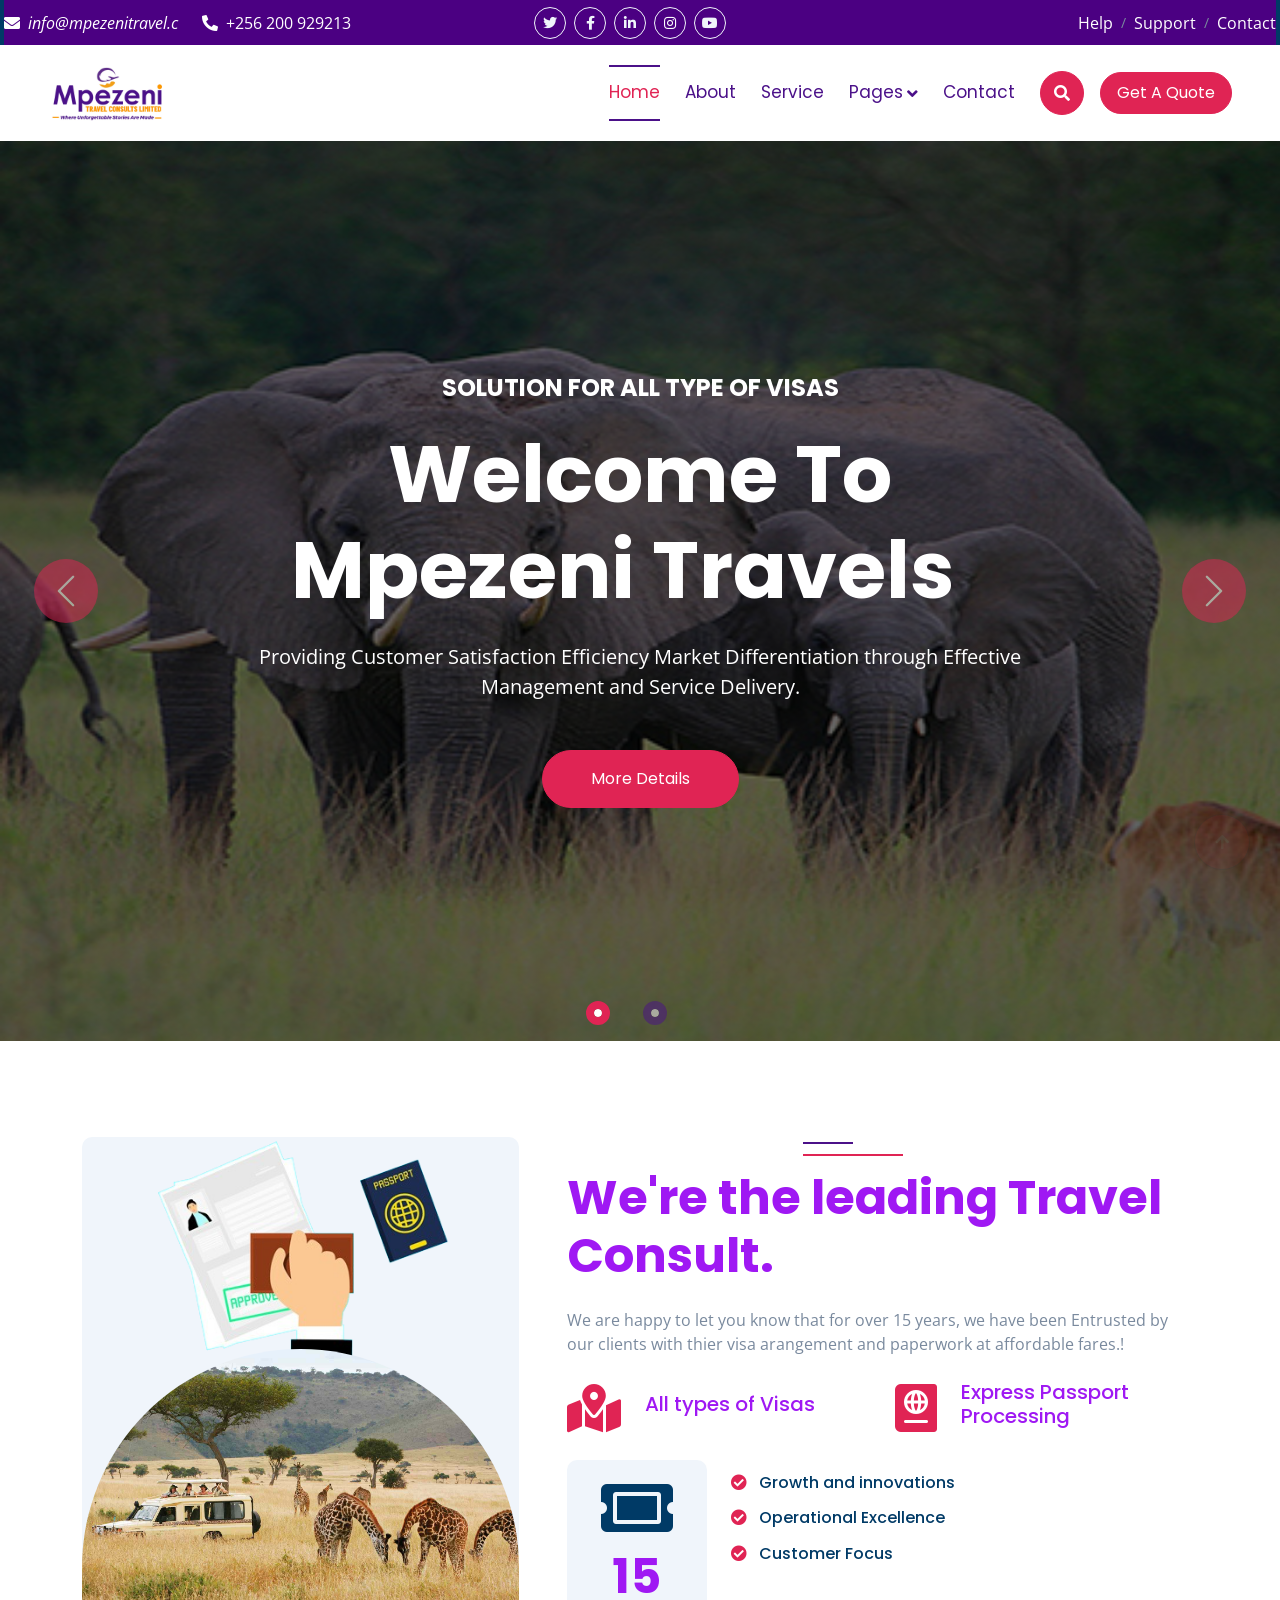
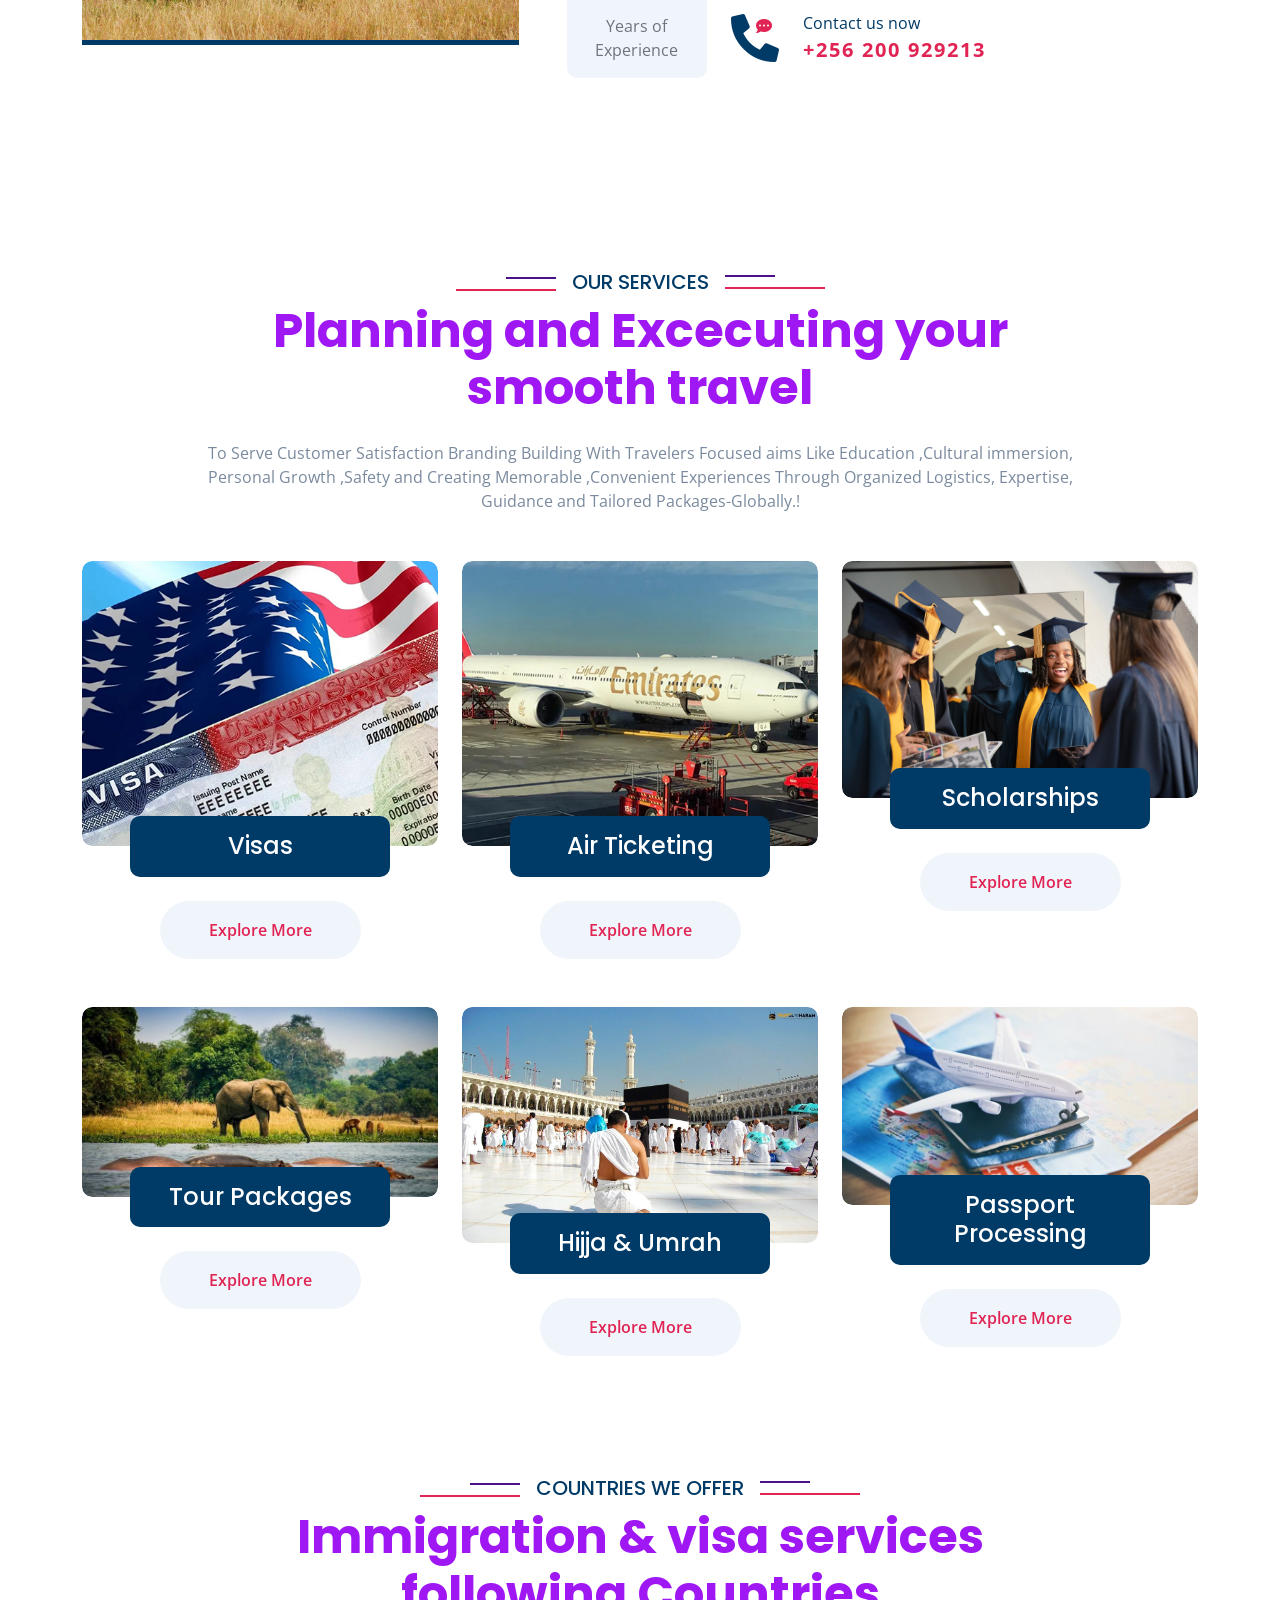
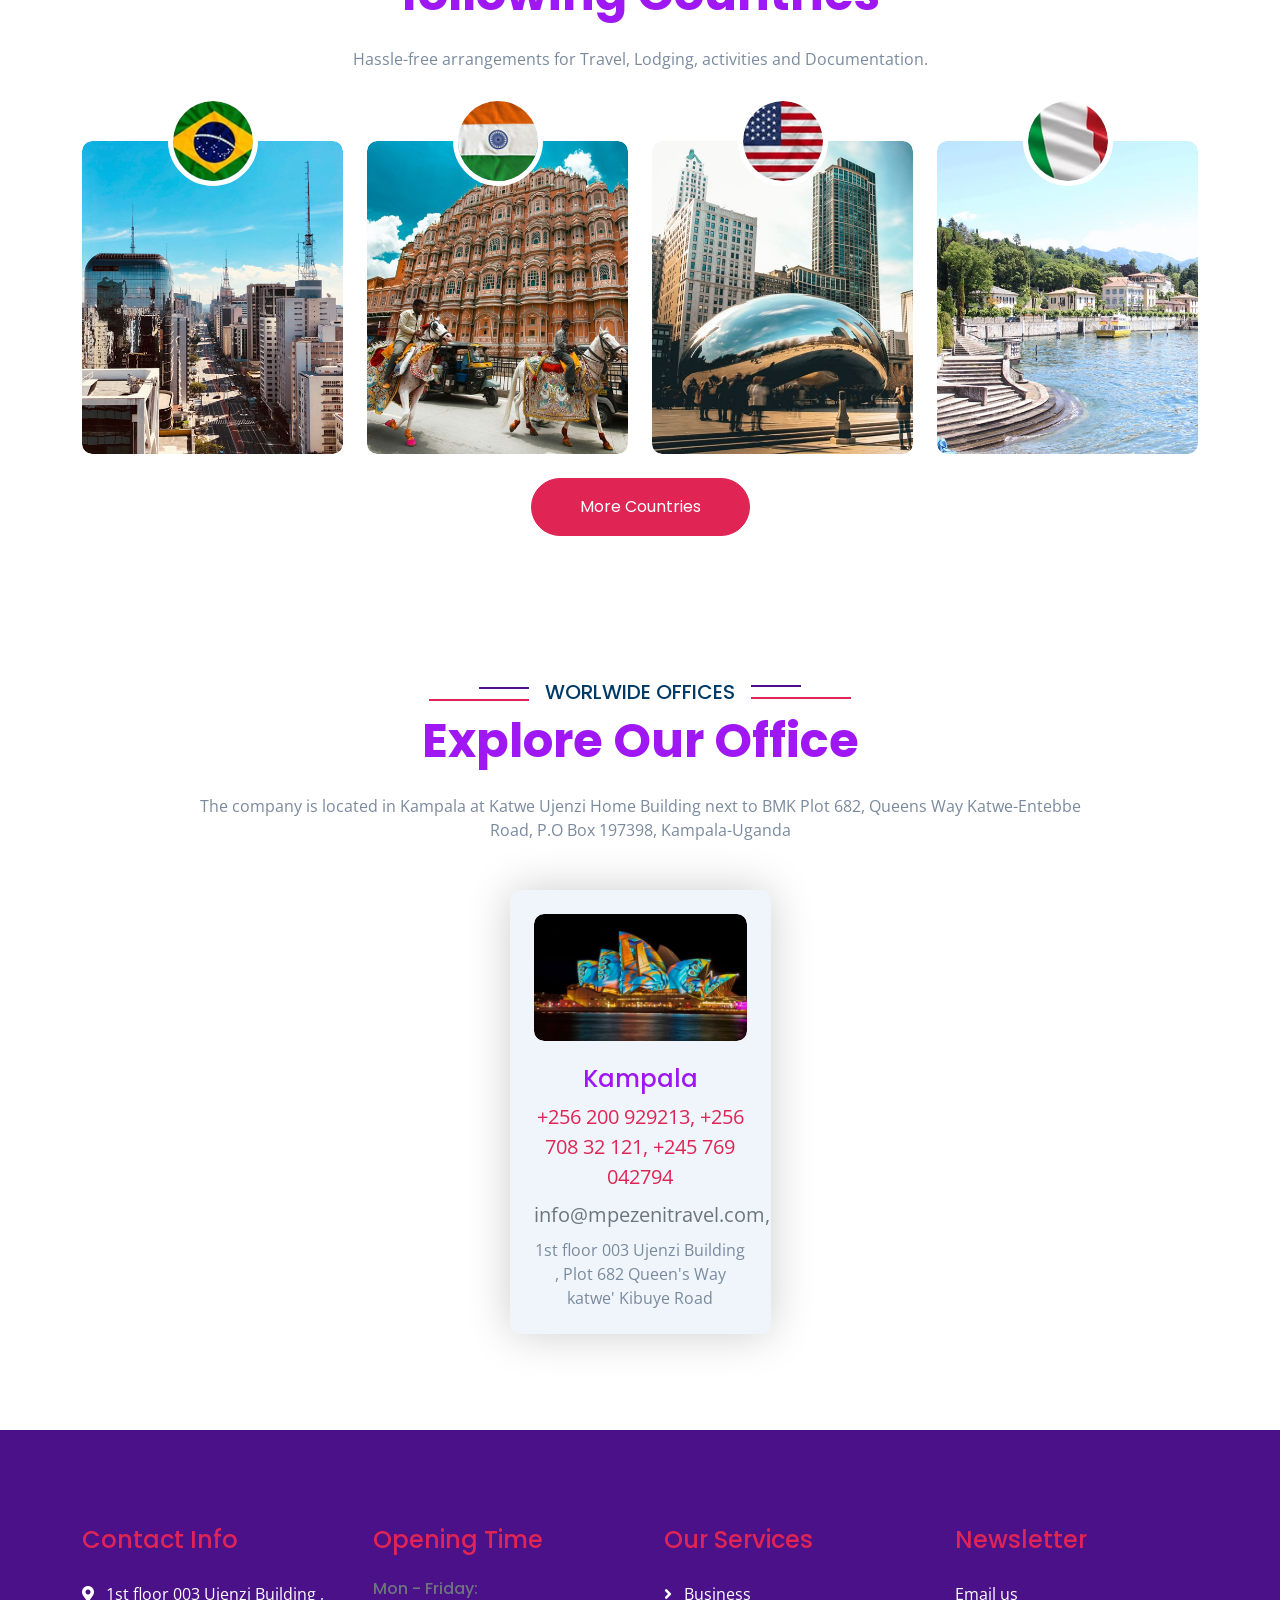
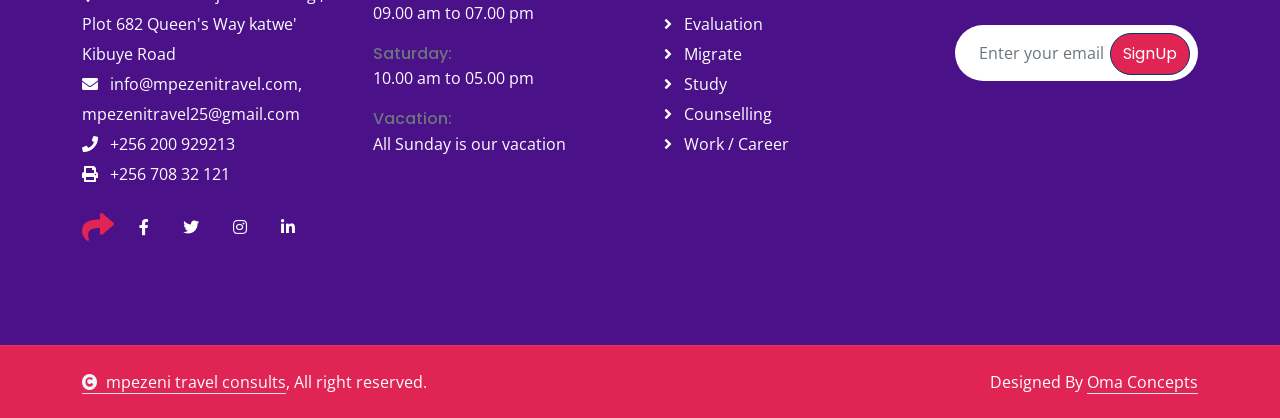
<file: index.html>
<!DOCTYPE html>
<html lang="en">

    <head>
        <meta charset="utf-8">
        <title> Mpezeni travel consults</title>
        <meta content="width=device-width, initial-scale=1.0" name="viewport">
        <meta content="" name="keywords">
        <meta content="" name="description">

        <!-- Google Web Fonts -->
        <link rel="preconnect" href="https://fonts.googleapis.com">
        <link rel="preconnect" href="https://fonts.gstatic.com" crossorigin>
        <link href="https://fonts.googleapis.com/css2?family=Open+Sans:wght@400;500;600;700&family=Poppins:wght@200;300;400;500;600&display=swap" rel="stylesheet"> 

        <!-- Icon Font Stylesheet -->
        <link rel="stylesheet" href="https://use.fontawesome.com/releases/v5.15.4/css/all.css"/>
        <link href="https://cdn.jsdelivr.net/npm/bootstrap-icons@1.4.1/font/bootstrap-icons.css" rel="stylesheet">

        <!-- Libraries Stylesheet -->
        <link href="lib/animate/animate.min.css" rel="stylesheet">
        <link href="lib/owlcarousel/assets/owl.carousel.min.css" rel="stylesheet">


        <!-- Customized Bootstrap Stylesheet -->
        <link href="css/bootstrap.min.css" rel="stylesheet">

        <!-- Template Stylesheet -->
        <link href="css/style.css" rel="stylesheet">
    </head>

    <body>

        <!-- Spinner Start -->
    <div id="spinner" class="show bg-white position-fixed translate-middle w-100 vh-100 top-50 start-50 d-flex align-items-center justify-content-center">
            <div class="spinner-border text-secondary" style="width: 3rem; height: 3rem;" role="status">
                <span class="sr-only">Loading...</span>
            </div>
        </div>
        <!-- Spinner End -->


        <!-- Topbar Start -->
        <div class="container-fluid px-lg-1 d-none d-lg-block bg-primary">
          <div class="row gx-0 align-items-center" style="background-color:indigo;">
                <div class="col-lg-5 text-center text-lg-start mb-lg-0">
                    <div class="d-flex">
                        <a href="#" class="me-4 text-white"><i class="fas fa-envelope text-white me-2"></i><em>info@mpezenitravel.c</em></a>
                        <a href="#" class="text-white me-0"><i class="fas fa-phone-alt text-white me-2"></i>+256 200 929213</a>
                    </div>
                </div>
                <div class="col-lg-3 row-cols-1 text-center mb-2 mb-lg-0">
                    <div class="d-inline-flex align-items-center" style="height: 45px;">
                        <a class="btn btn-sm btn-outline-light btn-square rounded-circle me-2" href=""><i class="fab fa-twitter fw-normal"></i></a>
                        <a class="btn btn-sm btn-outline-light btn-square rounded-circle me-2" href=""><i class="fab fa-facebook-f fw-normal"></i></a>
                        <a class="btn btn-sm btn-outline-light btn-square rounded-circle me-2" href=""><i class="fab fa-linkedin-in fw-normal"></i></a>
                        <a class="btn btn-sm btn-outline-light btn-square rounded-circle me-2" href=""><i class="fab fa-instagram fw-normal text-white"></i></a>
                        <a class="btn btn-sm btn-outline-light btn-square rounded-circle" href=""><i class="fab fa-youtube fw-normal"></i></a>
                    </div>
                </div>
                <div class="col-lg-4 text-center text-lg-end">
                    <div class="d-inline-flex align-items-center" style="height: 45px;">
                        <a href="#" class="text-white me-2"> Help</a><small> / </small>
                        <a href="#" class="text-white mx-2"> Support</a><small> / </small>
                        <a href="#" class="ms-2 text-white"> Contact</a>
                    </div>
                </div>
            </div>
        </div>
        <!-- Topbar End -->

        <!-- Navbar & Hero Start -->
        <div class="container-fluid nav-bar p-0">
            <nav class="navbar navbar-expand-lg navbar-light bg-white px-4 px-lg-5 py-3 py-lg-0">
                <a href="" class="navbar-brand p-0">
                    <h1 class="display-5 text-secondary m-0"><img src="img/Mpezeni Travel Consults Logo.jpg" class="img-fluid" alt="">&nbsp;</h1>
                    <!-- <img src="img/logo.png" alt="Logo"> -->
                </a>
                <button class="navbar-toggler" type="button" data-bs-toggle="collapse" data-bs-target="#navbarCollapse">
                    <span class="fa fa-bars"></span>
                </button>
                <div class="collapse navbar-collapse" id="navbarCollapse">
                    <div class="navbar-nav ms-auto py-0">
                        <a href="index.html" class="nav-item nav-link active">Home</a>
                        <a href="about.html" class="nav-item nav-link">About</a>
                        <a href="service.html" class="nav-item nav-link">Service</a>
                        <div class="nav-item dropdown">
                            <a href="#" class="nav-link" data-bs-toggle="dropdown"><span class="dropdown-toggle">Pages</span></a>
                            <div class="dropdown-menu m-0">
                                <a href="feature.html" class="dropdown-item">Feature</a>
                                <a href="countries.html" class="dropdown-item">Countries</a>
                                <a href="testimonial.html" class="dropdown-item">Testimonial</a>
                                <a href="training.html" class="dropdown-item">Training</a>
                                <a href="404.html" class="dropdown-item">404 Page</a>
                            </div>
                        </div>
                        <a href="contact.html" class="nav-item nav-link">Contact</a>
                    </div>
                    <button class="btn btn-primary btn-md-square border-secondary mb-3 mb-md-3 mb-lg-0 me-3" data-bs-toggle="modal" data-bs-target="#searchModal"><i class="fas fa-search"></i></button>
                    <a href="" class="btn btn-primary border-secondary rounded-pill py-2 px-4 px-lg-3 mb-3 mb-md-3 mb-lg-0">Get A Quote</a>
                </div>
            </nav>
    </div>
        <!-- Navbar & Hero End -->


        <!-- Carousel Start -->
        <div class="carousel-header">
            <div id="carouselId" class="carousel slide" data-bs-ride="carousel">
                <ol class="carousel-indicators">
                    <li data-bs-target="#carouselId" data-bs-slide-to="0" class="active"></li>
                    <li data-bs-target="#carouselId" data-bs-slide-to="1"></li>
                </ol>
                <div class="carousel-inner" role="listbox">
                    <div class="carousel-item active">
                        <img src="img/buffalo.jpg" class="img-fluid" alt="Image">
                        <div class="carousel-caption">
                            <div class="text-center p-4" style="max-width: 900px;">
                                <h4 class="text-white text-uppercase fw-bold mb-3 mb-md-4 wow fadeInUp" data-wow-delay="0.1s">Solution For All Type Of Visas</h4>
                                <h1 class="display-1 text-capitalize text-white mb-3 mb-md-4 wow fadeInUp" data-wow-delay="0.3s">Welcome to mpezeni Travels&nbsp;&nbsp;</h1>
                                <p class="text-white mb-4 mb-md-5 fs-5 wow fadeInUp" data-wow-delay="0.5s">Providing Customer Satisfaction Efficiency Market Differentiation through Effective Management and Service Delivery.
                                </p>
                                <a class="btn btn-primary border-secondary rounded-pill text-white py-3 px-5 wow fadeInUp" data-wow-delay="0.7s" href="#">More Details</a>
                            </div>
                        </div>
                    </div>
                    <div class="carousel-item">
                        <img src="img/img-05.jpg" class="img-fluid" alt="Image">
                        <div class="carousel-caption">
                            <div class="text-center p-4" style="max-width: 900px;">
                                <h5 class="text-white text-uppercase fw-bold mb-3 mb-md-4 wow fadeInUp" data-wow-delay="0.1s">Solution For All Type Of Visas</h5>
                                <h1 class="display-1 text-capitalize text-white mb-3 mb-md-4 wow fadeInUp" data-wow-delay="0.3s">Our Vision
                                <p class="text-white mb-4 mb-md-5 fs-5 wow fadeInUp" data-wow-delay="0.5s">Establishing a Reputation for Quality, Building Loyalty, Uniqueness and Reliability.
                                </p>
                                <a class="btn btn-primary border-secondary rounded-pill text-white py-3 px-5 wow fadeInUp" data-wow-delay="0.7s" href="#">More Details</a>
                            </div>
                        </div>
                    </div>
                </div>
                <button class="carousel-control-prev" type="button" data-bs-target="#carouselId" data-bs-slide="prev">
                    <span class="carousel-control-prev-icon bg-secondary wow fadeInLeft" data-wow-delay="0.2s" aria-hidden="false"></span>
                    <span class="visually-hidden-focusable">Previous</span>
                </button>
                <button class="carousel-control-next" type="button" data-bs-target="#carouselId" data-bs-slide="next">
                    <span class="carousel-control-next-icon bg-secondary wow fadeInRight" data-wow-delay="0.2s" aria-hidden="false"></span>
                    <span class="visually-hidden-focusable">Next</span>
                </button>
            </div>
        </div>
        <!-- Carousel End -->


        <!-- Modal Search Start -->
        <div class="modal fade" id="searchModal" tabindex="-1" aria-labelledby="exampleModalLabel" aria-hidden="true">
            <div class="modal-dialog modal-fullscreen">
                <div class="modal-content rounded-0">
                    <div class="modal-header">
                        <h4 class="modal-title text-secondary mb-0" id="exampleModalLabel">Search by keyword</h4>
                        <button type="button" class="btn-close" data-bs-dismiss="modal" aria-label="Close"></button>
                    </div>
                    <div class="modal-body d-flex align-items-center">
                        <div class="input-group w-75 mx-auto d-flex">
                            <input type="search" class="form-control p-3" placeholder="keywords" aria-describedby="search-icon-1">
                            <span id="search-icon-1" class="input-group-text p-3"><i class="fa fa-search"></i></span>
                        </div>
                    </div>
                </div>
            </div>
        </div>
        <!-- Modal Search End -->



        <!-- About Start -->
        <div class="container-fluid py-5">
            <div class="container py-5">
                <div class="row g-5">
                    <div class="col-xl-5 wow fadeInLeft" data-wow-delay="0.1s">
                        <div class="bg-light rounded">
                            <img src="img/about-2.png" class="img-fluid w-100" style="margin-bottom: -7px;" alt="Image">
                            <img src="img/Best-tour-operator-in-Uganda.jpg" class="img-fluid w-100 border-bottom border-5 border-primary" style="border-top-right-radius: 300px; border-top-left-radius: 300px;" alt="Image">
                        </div>
                    </div>
                    <div class="col-xl-7 wow fadeInRight" data-wow-delay="0.3s">
                        <h5 class="sub-title pe-3">About our company</h5>
                        <h1 class="display-5 mb-4">We're the leading Travel Consult.</h1>
                        <p class="mb-4">We are happy to let you know that for over 15 years, we have been Entrusted by our clients with thier visa arangement and paperwork at affordable fares.!</p>
                        <div class="row gy-4 align-items-center">
                            <div class="col-12 col-sm-6 d-flex align-items-center">
                                <i class="fas fa-map-marked-alt fa-3x text-secondary"></i>
                                <h5 class="ms-4">All types of Visas</h5>
                            </div>
                            <div class="col-12 col-sm-6 d-flex align-items-center">
                                <i class="fas fa-passport fa-3x text-secondary"></i>
                                <h5 class="ms-4">Express Passport Processing</h5>
                            </div>
                            <div class="col-4 col-md-3">
                                <div class="bg-light text-center rounded p-3">
                                    <div class="mb-2">
                                        <i class="fas fa-ticket-alt fa-4x text-primary"></i>
                                    </div>
                                    <h1 class="display-5 fw-bold mb-2">15</h1>
                                    <p class="text-muted mb-0">Years of Experience</p>
                                </div>
                            </div>
                            <div class="col-8 col-md-9">
                                <div class="mb-5">
                                    <p class="text-primary h6 mb-3"><i class="fa fa-check-circle text-secondary me-2"></i> Growth and innovations</p>
                                    <p class="text-primary h6 mb-3"><i class="fa fa-check-circle text-secondary me-2"></i> Operational Excellence</p>
                                    <p class="text-primary h6 mb-3"><i class="fa fa-check-circle text-secondary me-2"></i> Customer Focus</p>
                                </div>
                                <div class="d-flex flex-wrap">
                                    <div id="phone-tada" class="d-flex align-items-center justify-content-center me-4">
                                        <a href="" class="position-relative wow tada" data-wow-delay=".9s">
                                            <i class="fa fa-phone-alt text-primary fa-3x"></i>
                                            <div class="position-absolute" style="top: 0; left: 25px;">
                                                <span><i class="fa fa-comment-dots text-secondary"></i></span>
                                            </div>
                                        </a>
                                    </div>
                                    <div class="d-flex flex-column justify-content-center">
                                        <span class="text-primary">Contact us now</span>
                                        <span class="text-secondary fw-bold fs-5" style="letter-spacing: 2px;">+256 200 929213</span>
                                    </div>
                                </div>
                            </div>
                        </div>
                    </div>
                </div>
            </div>
        </div>
        <!-- About End -->
        <!-- Services Start -->
        <div class="container-fluid service overflow-hidden pt-5">
            <div class="container py-5">
                <div class="section-title text-center mb-5 wow fadeInUp" data-wow-delay="0.1s">
                    <div class="sub-style">
                        <h5 class="sub-title text-primary px-3">Our Services</h5>
                    </div>
                    <h1 class="display-5 mb-4">Planning and Excecuting your smooth travel</h1>
                    <p class="mb-0">To Serve Customer Satisfaction Branding Building With Travelers Focused aims Like Education ,Cultural immersion, Personal Growth ,Safety and Creating Memorable ,Convenient Experiences Through Organized Logistics, Expertise, Guidance and Tailored Packages-Globally.!</p>
                </div>
                <div class="row g-4">
                    <div class="col-lg-6 col-xl-4 wow fadeInUp" data-wow-delay="0.1s">
                        <div class="service-item">
                            <div class="service-inner">
                                <div class="service-img">
                                    <img src="img/VISAZ.jpg" class="img-fluid w-100 rounded" alt="Image">
                                </div>
                                <div class="service-title">
                                    <div class="service-title-name">
                                        <div class="bg-primary text-center rounded p-3 mx-5 mb-4">
                                            <a href="#" class="h4 text-white mb-0">Visas</a>
                                        </div>
                                        <a class="btn bg-light text-secondary rounded-pill py-3 px-5 mb-4" href="#">Explore More</a>
                                    </div>
                                    <div class="service-content pb-4">
                                        <a href="#"><h4 class="text-white mb-4 py-3">Visas</h4></a>
                                        <div class="px-4">
                                            <p class="mb-4">We support our clients by providing required documents for travel before any given trip. As an additional service, our dedicated Visa Team are on hand to assist clients in applying for and obtaining any necessary travel documents.</p>
                                            <a class="btn btn-primary border-secondary rounded-pill py-3 px-5" href="#">Explore More</a>
                                        </div>
                                    </div>
                                </div>
                            </div>
                        </div>
                    </div>
                    <div class="col-lg-6 col-xl-4 wow fadeInUp" data-wow-delay="0.3s">
                        <div class="service-item">
                            <div class="service-inner">
                                <div class="service-img">
                                    <img src="img/PHOTO-TICKETING.jpg" class="img-fluid w-100 rounded" alt="Image">
                                </div>
                                <div class="service-title">
                                    <div class="service-title-name">
                                        <div class="bg-primary text-center rounded p-3 mx-5 mb-4">
                                            <a href="#" class="h4 text-white mb-0">Air Ticketing</a>
                                        </div>
                                        <a class="btn bg-light text-secondary rounded-pill py-3 px-5 mb-4" href="#">Explore More</a>
                                    </div>
                                    <div class="service-content pb-4">
                                        <a href="#"><h4 class="text-white mb-4 py-3">Air Ticketing</h4></a>
                                        <div class="px-4">
                                            <p class="mb-4">We specialise in air travel, moving travellers where they need to be safely, comfortably and conveniently. We negotiate for discounted airline rates domestically and internationally.</p>
                                            <a class="btn btn-primary border-secondary rounded-pill text-white py-3 px-5" href="#">Explore More</a>
                                        </div>
                                    </div>
                                </div>
                            </div>
                        </div>
                    </div>
                    <div class="col-lg-6 col-xl-4 wow fadeInUp" data-wow-delay="0.5s">
                        <div class="service-item">
                            <div class="service-inner">
                                <div class="service-img">
                                    <img src="img/1418_0I9A0942_1920px.jpg" class="img-fluid w-100 rounded" alt="Image">
                                </div>
                                <div class="service-title">
                                    <div class="service-title-name">
                                        <div class="bg-primary text-center rounded p-3 mx-5 mb-4">
                                            <a href="#" class="h4 text-white mb-0">Scholarships</a>
                                        </div>
                                        <a class="btn bg-light text-secondary rounded-pill py-3 px-5 mb-4" href="#">Explore More</a>
                                    </div>
                                    <div class="service-content pb-4">
                                        <a href="#"><h4 class="text-white mb-4 py-3">Scholarships</h4></a>
                                        <div class="px-4">
                                            <p class="mb-4">Study Abroad, It's a dream for many students, offering the opportunity to immerse oneself in a new culture, gain a world-class education, and create memories that last a lifetime. and create memories that last a lifetime.</p>
                                            <a class="btn btn-primary border-secondary rounded-pill text-white py-3 px-5" href="#">Explore More</a>
                                        </div>
                                    </div>
                                </div>
                            </div>
                        </div>
                    </div>
                    <div class="col-lg-6 col-xl-4 wow fadeInUp" data-wow-delay="0.1s">
                        <div class="service-item">
                            <div class="service-inner">
                                <div class="service-img">
                                    <img src="img/Best-Area-for-Wildlife.jpg" class="img-fluid w-100 rounded" alt="Image">
                                </div>
                                <div class="service-title">
                                    <div class="service-title-name">
                                        <div class="bg-primary text-center rounded p-3 mx-5 mb-4">
                                            <a href="#" class="h4 text-white mb-0">Tour Packages</a>
                                        </div>
                                        <a class="btn bg-light text-secondary rounded-pill py-3 px-5 mb-4" href="#">Explore More</a>
                                    </div>
                                    <div class="service-content pb-4">
                                        <a href="#"><h4 class="text-white mb-4 py-3">Tour Packages</h4></a>
                                        <div class="px-4">
                                            <p class="mb-4">We provide a customized travel experience to East Africa. Our team begins by arranging a consultation for organizing your trip.We hear about your ideal safari package experience, create the schedule, and handle all safari reservations. </p>
                                            <a class="btn btn-primary border-secondary rounded-pill text-white py-3 px-5" href="#">Explore More</a>
                                        </div>
                                    </div>
                                </div>
                            </div>
                        </div>
                    </div>
                    <div class="col-lg-6 col-xl-4 wow fadeInUp" data-wow-delay="0.3s">
                        <div class="service-item">
                            <div class="service-inner">
                                <div class="service-img">
                                    <img src="img/HAJJ design.jpg" class="img-fluid w-100 rounded" alt="Image">
                                </div>
                                <div class="service-title">
                                    <div class="service-title-name">
                                        <div class="bg-primary text-center rounded p-3 mx-5 mb-4">
                                            <a href="#" class="h4 text-white mb-0">Hijja & Umrah</a>
                                        </div>
                                        <a class="btn bg-light text-secondary rounded-pill py-3 px-5 mb-4" href="#">Explore More</a>
                                    </div>
                                    <div class="service-content pb-4">
                                        <a href="#"><h4 class="text-white mb-4 py-3">Hijja & Umrah</h4></a>
                                        <div class="px-4">
                                            <p class="mb-4">Hajj is the major pilgrimage or the Pilgrimage, and `Umrah as the lesser one. Both Hajj and `Umrah consist of a journey to Makkah that involves certain rituals such as ihram, circumambulating the Ka`bah, walking between the hills of Safa and Marwah, and shaving or cutting the hair.</p>
                                            <a class="btn btn-primary border-secondary rounded-pill text-white py-3 px-5" href="#">Explore More</a>
                                        </div>
                                    </div>
                                </div>
                            </div>
                        </div>
                    </div>
                    <div class="col-lg-6 col-xl-4 wow fadeInUp" data-wow-delay="0.5s">
                        <div class="service-item">
                            <div class="service-inner">
                                <div class="service-img">
                                    <img src="img/air.jpeg" class="img-fluid w-100 rounded" alt="Image">
                                </div>
                                <div class="service-title">
                                    <div class="service-title-name">
                                        <div class="bg-primary text-center rounded p-3 mx-5 mb-4">
                                            <a href="#" class="h4 text-white mb-0">Passport Processing</a>
                                        </div>
                                        <a class="btn bg-light text-secondary rounded-pill py-3 px-5 mb-4" href="#">Explore More</a>
                                    </div>
                                    <div class="service-content pb-4">
                                        <a href="#"><h4 class="text-white mb-4 py-3">Passport Processing</h4></a>
                                        <div class="px-4">
                                            <p class="mb-4">Allow us to provide you with an unparalleled Uganda Safari experience. Sit back, unwind, and entrust us with the meticulous planning of your Uganda Safari journey. Take a quick look at some of our latest Uganda Safaris tour for your comfort and travel ideas.</p>
                                            <a class="btn btn-primary border-secondary rounded-pill text-white py-3 px-5" href="#">Explore More</a>
                                        </div>
                                    </div>
                                </div>
                            </div>
                        </div>
                    </div>
                </div>
            </div>
        </div>
        <!-- Services End -->



        <!-- Countries We Offer Start -->
        <div class="container-fluid country overflow-hidden py-5">
            <div class="container">
                <div class="section-title text-center wow fadeInUp" data-wow-delay="0.1s" style="margin-bottom: 70px;">
                    <div class="sub-style">
                        <h5 class="sub-title text-primary px-3">COUNTRIES WE OFFER</h5>
                    </div>
                    <h1 class="display-5 mb-4">Immigration & visa services following Countries</h1>
                    <p class="mb-0">Hassle-free arrangements for Travel, Lodging, activities and Documentation.</p>
                </div>
                <div class="row g-4 text-center">
                    <div class="col-lg-6 col-xl-3 mb-5 mb-xl-0 wow fadeInUp" data-wow-delay="0.1s">
                        <div class="country-item">
                            <div class="rounded overflow-hidden">
                                <img src="img/country-1.jpg" class="img-fluid w-100 rounded" alt="Image">
                            </div>
                            <div class="country-flag">
                                <img src="img/brazil.jpg" class="img-fluid rounded-circle" alt="Image">
                            </div>
                            <div class="country-name">
                                <a href="#" class="text-white fs-4">Brazil</a>
                            </div>
                        </div>
                    </div>
                    <div class="col-lg-6 col-xl-3 mb-5 mb-xl-0 wow fadeInUp" data-wow-delay="0.3s">
                        <div class="country-item">
                            <div class="rounded overflow-hidden">
                                <img src="img/country-2.jpg" class="img-fluid w-100 rounded" alt="Image">
                            </div>
                            <div class="country-flag">
                                <img src="img/india.jpg" class="img-fluid rounded-circle" alt="Image">
                            </div>
                            <div class="country-name">
                                <a href="#" class="text-white fs-4">india</a>
                            </div>
                        </div>
                    </div>
                    <div class="col-lg-6 col-xl-3 mb-5 mb-xl-0 wow fadeInUp" data-wow-delay="0.5s">
                        <div class="country-item">
                            <div class="rounded overflow-hidden">
                                <img src="img/country-3.jpg" class="img-fluid w-100 rounded" alt="Image">
                            </div>
                            <div class="country-flag">
                                <img src="img/usa.jpg" class="img-fluid rounded-circle" alt="Image">
                            </div>
                            <div class="country-name">
                                <a href="#" class="text-white fs-4">New York</a>
                            </div>
                        </div>
                    </div>
                    <div class="col-lg-6 col-xl-3 mb-5 mb-xl-0 wow fadeInUp" data-wow-delay="0.7s">
                        <div class="country-item">
                            <div class="rounded overflow-hidden">
                                <img src="img/country-4.jpg" class="img-fluid w-100 rounded" alt="Image">
                            </div>
                            <div class="country-flag">
                                <img src="img/italy.jpg" class="img-fluid rounded-circle" alt="Image">
                            </div>
                            <div class="country-name">
                                <a href="#" class="text-white fs-4">Italy</a>
                            </div>
                        </div>
                    </div>
                    <div class="col-12">
                        <a class="btn btn-primary border-secondary rounded-pill py-3 px-5 wow fadeInUp" data-wow-delay="0.1s" href="#">More Countries</a>
                    </div>
                </div>
            </div>
        </div>
        <!-- Countries We Offer End -->

        <!-- Contact Start -->
        <div class="container-fluid contact overflow-hidden pb-5">
            <div class="container py-5">
                <div class="office pt-5">
                    <div class="section-title text-center mb-5 wow fadeInUp" data-wow-delay="0.1s">
                        <div class="sub-style">
                            <h5 class="sub-title text-primary px-3">Worlwide Offices</h5>
                        </div>
                        <h1 class="display-5 mb-4">Explore Our Office </h1>
                        <p class="mb-0">The company is located in Kampala at Katwe Ujenzi Home Building next to BMK Plot 682, Queens Way Katwe-Entebbe Road, P.O Box 197398, Kampala-Uganda</p>
                    </div>
                    <div class="row g-4 justify-content-center">
                        <div class="col-md-6 col-lg-6 col-xl-3 wow fadeInUp" data-wow-delay="0.1s">
                            <div class="office-item p-4">
                                <div class="office-img mb-4">
                                    <img src="img/office-2.jpg" class="img-fluid w-100 rounded" alt="">
                                </div>
                                <div class="office-content d-flex flex-column">
                                    <h4 class="mb-2">Kampala</h4>
                                    <a href="#" class="text-secondary fs-5 mb-2">+256 200 929213, +256 708 32 121, +245 769 042794 
</a>
                                    <a href="#" class="text-muted fs-5 mb-2">info@mpezenitravel.com,</a>
                                    <p class="mb-0">1st floor 003 Ujenzi Building , Plot 682 Queen's Way katwe' Kibuye Road</p>
                                </div>
                            </div>
                        </div>
                    </div>
                </div>
            </div>
        </div>
        <!-- Contact End -->


        <!-- Footer Start -->
        <div class="container-fluid footer py-5 wow fadeIn" data-wow-delay="0.2s">
            <div class="container py-5">
                <div class="row g-5">
                    <div class="col-md-6 col-lg-6 col-xl-3">
                        <div class="footer-item d-flex flex-column">
                            <h4 class="text-secondary mb-4">Contact Info</h4>
                            <a href=""><i class="fa fa-map-marker-alt me-2"></i> 1st floor 003 Ujenzi Building , Plot 682 Queen's Way katwe' Kibuye Road</a>
                            <a href=""><i class="fas fa-envelope me-2"></i> info@mpezenitravel.com, mpezenitravel25@gmail.com</a>
                            <a href=""><i class="fas fa-phone me-2"></i> +256 200 929213</a>
                            <a href="" class="mb-3"><i class="fas fa-print me-2"></i> +256 708 32 121</a>
                            <div class="d-flex align-items-center">
                                <i class="fas fa-share fa-2x text-secondary me-2"></i>
                                <a class="btn mx-1" href=""><i class="fab fa-facebook-f"></i></a>
                                <a class="btn mx-1" href=""><i class="fab fa-twitter"></i></a>
                                <a class="btn mx-1" href=""><i class="fab fa-instagram"></i></a>
                                <a class="btn mx-1" href=""><i class="fab fa-linkedin-in"></i></a>
                            </div>
                        </div>
                    </div>
                    <div class="col-md-6 col-lg-6 col-xl-3">
                        <div class="footer-item d-flex flex-column">
                            <h4 class="text-secondary mb-4">Opening Time</h4>
                            <div class="mb-3">
                                <h6 class="text-muted mb-0">Mon - Friday:</h6>
                                <p class="text-white mb-0">09.00 am to 07.00 pm</p>
                            </div>
                            <div class="mb-3">
                                <h6 class="text-muted mb-0">Saturday:</h6>
                                <p class="text-white mb-0">10.00 am to 05.00 pm</p>
                            </div>
                            <div class="mb-3">
                                <h6 class="text-muted mb-0">Vacation:</h6>
                                <p class="text-white mb-0">All Sunday is our vacation</p>
                            </div>
                        </div>
                    </div>
                    <div class="col-md-6 col-lg-6 col-xl-3">
                        <div class="footer-item d-flex flex-column">
                            <h4 class="text-secondary mb-4">Our Services</h4>
                            <a href="#" class=""><i class="fas fa-angle-right me-2"></i> Business</a>
                            <a href="#" class=""><i class="fas fa-angle-right me-2"></i> Evaluation</a>
                            <a href="#" class=""><i class="fas fa-angle-right me-2"></i> Migrate</a>
                            <a href="#" class=""><i class="fas fa-angle-right me-2"></i> Study</a>
                            <a href="#" class=""><i class="fas fa-angle-right me-2"></i> Counselling</a>
                            <a href="#" class=""><i class="fas fa-angle-right me-2"></i> Work / Career</a>
                        </div>
                    </div>
                    <div class="col-md-6 col-lg-6 col-xl-3">
                        <div class="footer-item">
                            <h4 class="text-secondary mb-4">Newsletter</h4>
                            <p class="text-white mb-3">Email us</p>
                            <div class="position-relative mx-auto rounded-pill">
                                <input class="form-control border-0 rounded-pill w-100 py-3 ps-4 pe-5" type="text" placeholder="Enter your email">
                                <button type="button" class="btn btn-primary rounded-pill position-absolute top-0 end-0 py-2 mt-2 me-2">SignUp</button>
                            </div>
                        </div>
                    </div>
                </div>
            </div>
        </div>
        <!-- Footer End -->

        
        <!-- Copyright Start -->
        <div class="container-fluid copyright py-4">
            <div class="container">
                <div class="row g-4 align-items-center">
                    <div class="col-md-6 text-center text-md-start mb-md-0">
                        <span class="text-white"><a href="#" class="border-bottom text-white"><i class="fas fa-copyright text-light me-2"></i>mpezeni travel consults</a>, All right reserved.</span>
                    </div>
                    <div class="col-md-6 text-center text-md-end text-white">
                        Designed By <a class="border-bottom text-white" href="https://htmlcodex.com">Oma Concepts</a>
                    </div>
                </div>
            </div>
        </div>
        <!-- Copyright End -->


        <!-- Back to Top -->
        <a href="#" class="btn btn-primary btn-lg-square back-to-top"><i class="fa fa-arrow-up"></i></a>   

        
    <!-- JavaScript Libraries -->
    <script src="https://ajax.googleapis.com/ajax/libs/jquery/3.6.4/jquery.min.js"></script>
    <script src="https://cdn.jsdelivr.net/npm/bootstrap@5.0.0/dist/js/bootstrap.bundle.min.js"></script>
    <script src="lib/wow/wow.min.js"></script>
    <script src="lib/easing/easing.min.js"></script>
    <script src="lib/waypoints/waypoints.min.js"></script>
    <script src="lib/counterup/counterup.min.js"></script>
    <script src="lib/owlcarousel/owl.carousel.min.js"></script>
    

    <!-- Template Javascript -->
    <script src="js/main.js"></script>
    </body>

</html>
</file>
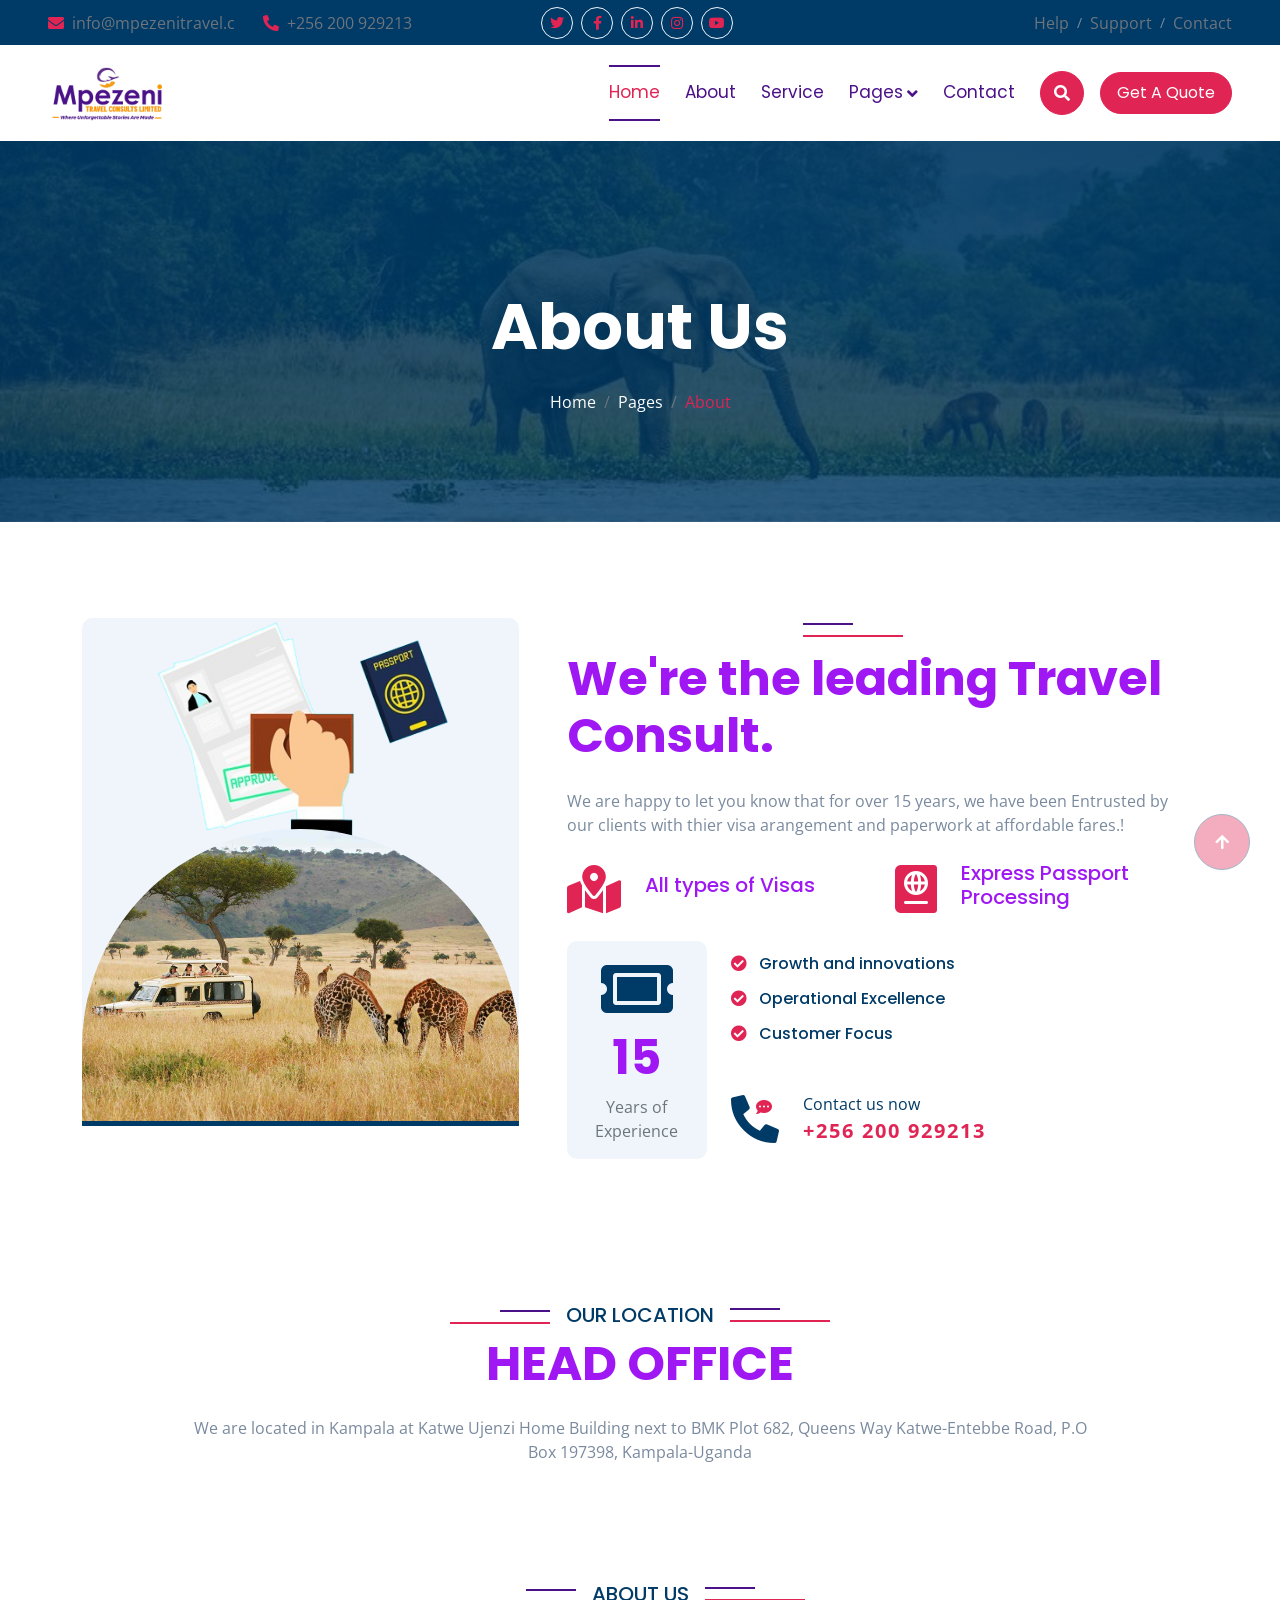
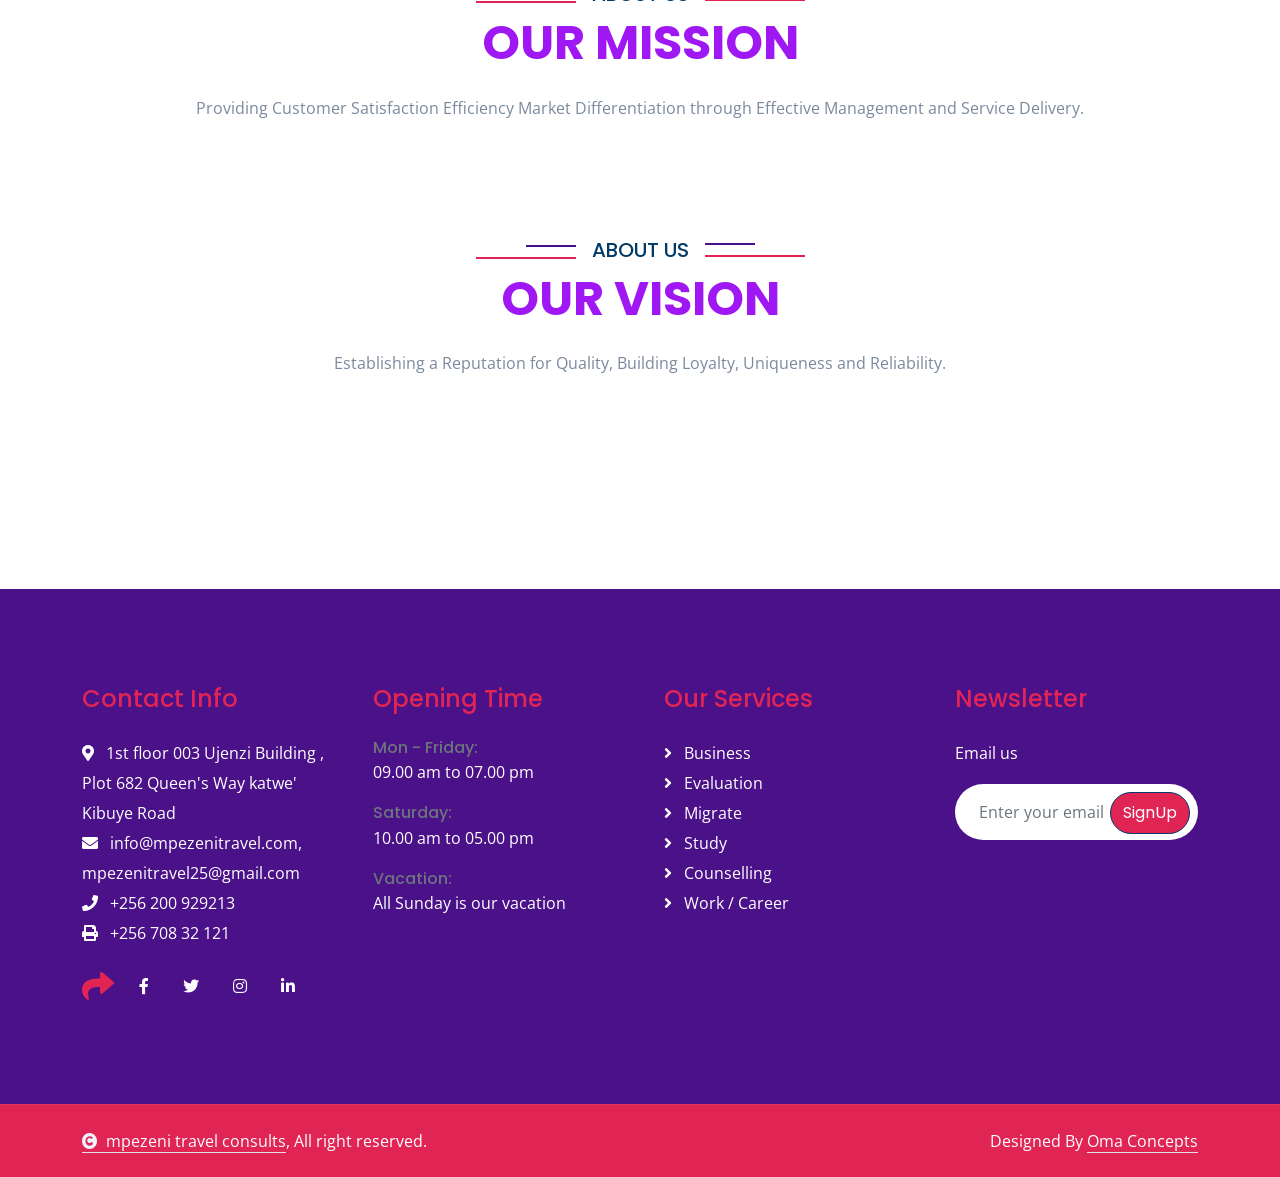
<file: about.html>
<!DOCTYPE html>
<html lang="en">

    <head>
        <meta charset="utf-8">
        <title> Mpezeni travel consults</title>
        <meta content="width=device-width, initial-scale=1.0" name="viewport">
        <meta content="" name="keywords">
        <meta content="" name="description">

        <!-- Google Web Fonts -->
        <link rel="preconnect" href="https://fonts.googleapis.com">
        <link rel="preconnect" href="https://fonts.gstatic.com" crossorigin>
        <link href="https://fonts.googleapis.com/css2?family=Open+Sans:wght@400;500;600;700&family=Poppins:wght@200;300;400;500;600&display=swap" rel="stylesheet"> 

        <!-- Icon Font Stylesheet -->
        <link rel="stylesheet" href="https://use.fontawesome.com/releases/v5.15.4/css/all.css"/>
        <link href="https://cdn.jsdelivr.net/npm/bootstrap-icons@1.4.1/font/bootstrap-icons.css" rel="stylesheet">

        <!-- Libraries Stylesheet -->
        <link href="lib/animate/animate.min.css" rel="stylesheet">
        <link href="lib/owlcarousel/assets/owl.carousel.min.css" rel="stylesheet">


        <!-- Customized Bootstrap Stylesheet -->
        <link href="css/bootstrap.min.css" rel="stylesheet">

        <!-- Template Stylesheet -->
        <link href="css/style.css" rel="stylesheet">
    </head>

    <body>

        <!-- Spinner Start -->
        <div id="spinner" class="show bg-white position-fixed translate-middle w-100 vh-100 top-50 start-50 d-flex align-items-center justify-content-center">
            <div class="spinner-border text-secondary" style="width: 3rem; height: 3rem;" role="status">
                <span class="sr-only">Loading...</span>
            </div>
        </div>
        <!-- Spinner End -->


        <!-- Topbar Start -->
        <div class="container-fluid bg-primary px-5 d-none d-lg-block">
            <div class="row gx-0 align-items-center">
                <div class="col-lg-5 text-center text-lg-start mb-lg-0">
                    <div class="d-flex">
                        <a href="#" class="text-muted me-4"><i class="fas fa-envelope text-secondary me-2"></i>info@mpezenitravel.c&nbsp;</a>
                        <a href="#" class="text-muted me-0"><i class="fas fa-phone-alt text-secondary me-2"></i>+256 200 929213</a>
                    </div>
                </div>
                <div class="col-lg-3 row-cols-1 text-center mb-2 mb-lg-0">
                    <div class="d-inline-flex align-items-center" style="height: 45px;">
                        <a class="btn btn-sm btn-outline-light btn-square rounded-circle me-2" href=""><i class="fab fa-twitter fw-normal text-secondary"></i></a>
                        <a class="btn btn-sm btn-outline-light btn-square rounded-circle me-2" href=""><i class="fab fa-facebook-f fw-normal text-secondary"></i></a>
                        <a class="btn btn-sm btn-outline-light btn-square rounded-circle me-2" href=""><i class="fab fa-linkedin-in fw-normal text-secondary"></i></a>
                        <a class="btn btn-sm btn-outline-light btn-square rounded-circle me-2" href=""><i class="fab fa-instagram fw-normal text-secondary"></i></a>
                        <a class="btn btn-sm btn-outline-light btn-square rounded-circle" href=""><i class="fab fa-youtube fw-normal text-secondary"></i></a>
                    </div>
                </div>
                <div class="col-lg-4 text-center text-lg-end">
                    <div class="d-inline-flex align-items-center" style="height: 45px;">
                        <a href="#" class="text-muted me-2"> Help</a><small> / </small>
                        <a href="#" class="text-muted mx-2"> Support</a><small> / </small>
                        <a href="#" class="text-muted ms-2"> Contact</a>
                    </div>
                </div>
            </div>
        </div>
        <!-- Topbar End -->

        <!-- Navbar & Hero Start -->
        <div class="container-fluid nav-bar p-0">
            <nav class="navbar navbar-expand-lg navbar-light bg-white px-4 px-lg-5 py-3 py-lg-0">
                <a href="" class="navbar-brand p-0">
                    <h1 class="display-5 text-secondary m-0"><img src="img/Mpezeni Travel Consults Logo.jpg" class="img-fluid" alt="">&nbsp;</h1>
                    <!-- <img src="img/logo.png" alt="Logo"> -->
                </a>
                <button class="navbar-toggler" type="button" data-bs-toggle="collapse" data-bs-target="#navbarCollapse">
                    <span class="fa fa-bars"></span>
                </button>
                <div class="collapse navbar-collapse" id="navbarCollapse">
                    <div class="navbar-nav ms-auto py-0">
                        <a href="index.html" class="nav-item nav-link active">Home</a>
                        <a href="about.html" class="nav-item nav-link">About</a>
                        <a href="service.html" class="nav-item nav-link">Service</a>
                        <div class="nav-item dropdown">
                            <a href="#" class="nav-link" data-bs-toggle="dropdown"><span class="dropdown-toggle">Pages</span></a>
                            <div class="dropdown-menu m-0">
                                <a href="feature.html" class="dropdown-item">Feature</a>
                                <a href="countries.html" class="dropdown-item">Countries</a>
                                <a href="testimonial.html" class="dropdown-item">Testimonial</a>
                                <a href="training.html" class="dropdown-item">Training</a>
                                <a href="404.html" class="dropdown-item">404 Page</a>
                            </div>
                        </div>
                        <a href="contact.html" class="nav-item nav-link">Contact</a>
                    </div>
                    <button class="btn btn-primary btn-md-square border-secondary mb-3 mb-md-3 mb-lg-0 me-3" data-bs-toggle="modal" data-bs-target="#searchModal"><i class="fas fa-search"></i></button>
                    <a href="" class="btn btn-primary border-secondary rounded-pill py-2 px-4 px-lg-3 mb-3 mb-md-3 mb-lg-0">Get A Quote</a>
                </div>
            </nav>
        </div>

        <!-- Header Start -->
        <div class="container-fluid bg-breadcrumb">
            <div class="container text-center py-5" style="max-width: 900px;">
                <h3 class="text-white display-3 mb-4 wow fadeInDown" data-wow-delay="0.1s">About Us</h1>
                <ol class="breadcrumb justify-content-center text-white mb-0 wow fadeInDown" data-wow-delay="0.3s">
                    <li class="breadcrumb-item"><a href="index.html" class="text-white">Home</a></li>
                    <li class="breadcrumb-item"><a href="#" class="text-white">Pages</a></li>
                    <li class="breadcrumb-item active text-secondary">About</li>
                </ol>    
            </div>
        </div>
        <!-- Header End -->

       <!-- About Start -->
        <div class="container-fluid py-5">
            <div class="container py-5">
                <div class="row g-5">
                    <div class="col-xl-5 wow fadeInLeft" data-wow-delay="0.1s">
                        <div class="bg-light rounded">
                            <img src="img/about-2.png" class="img-fluid w-100" style="margin-bottom: -7px;" alt="Image">
                            <img src="img/Best-tour-operator-in-Uganda.jpg" class="img-fluid w-100 border-bottom border-5 border-primary" style="border-top-right-radius: 300px; border-top-left-radius: 300px;" alt="Image">
                        </div>
                    </div>
                    <div class="col-xl-7 wow fadeInRight" data-wow-delay="0.3s">
                        <h5 class="sub-title pe-3">About our company</h5>
                        <h1 class="display-5 mb-4">We're the leading Travel Consult.</h1>
                        <p class="mb-4">We are happy to let you know that for over 15 years, we have been Entrusted by our clients with thier visa arangement and paperwork at affordable fares.!</p>
                        <div class="row gy-4 align-items-center">
                            <div class="col-12 col-sm-6 d-flex align-items-center">
                                <i class="fas fa-map-marked-alt fa-3x text-secondary"></i>
                                <h5 class="ms-4">All types of Visas</h5>
                            </div>
                            <div class="col-12 col-sm-6 d-flex align-items-center">
                                <i class="fas fa-passport fa-3x text-secondary"></i>
                                <h5 class="ms-4">Express Passport Processing</h5>
                            </div>
                            <div class="col-4 col-md-3">
                                <div class="bg-light text-center rounded p-3">
                                    <div class="mb-2">
                                        <i class="fas fa-ticket-alt fa-4x text-primary"></i>
                                    </div>
                                    <h1 class="display-5 fw-bold mb-2">15</h1>
                                    <p class="text-muted mb-0">Years of Experience</p>
                                </div>
                            </div>
                            <div class="col-8 col-md-9">
                                <div class="mb-5">
                                    <p class="text-primary h6 mb-3"><i class="fa fa-check-circle text-secondary me-2"></i> Growth and innovations</p>
                                    <p class="text-primary h6 mb-3"><i class="fa fa-check-circle text-secondary me-2"></i> Operational Excellence</p>
                                    <p class="text-primary h6 mb-3"><i class="fa fa-check-circle text-secondary me-2"></i> Customer Focus</p>
                                </div>
                                <div class="d-flex flex-wrap">
                                    <div id="phone-tada" class="d-flex align-items-center justify-content-center me-4">
                                        <a href="" class="position-relative wow tada" data-wow-delay=".9s">
                                            <i class="fa fa-phone-alt text-primary fa-3x"></i>
                                            <div class="position-absolute" style="top: 0; left: 25px;">
                                                <span><i class="fa fa-comment-dots text-secondary"></i></span>
                                            </div>
                                        </a>
                                    </div>
                                    <div class="d-flex flex-column justify-content-center">
                                        <span class="text-primary">Contact us now</span>
                                        <span class="text-secondary fw-bold fs-5" style="letter-spacing: 2px;">+256 200 929213</span>
                                    </div>
                                </div>
                            </div>
                        </div>
                    </div>
                </div>
            </div>
        </div>
        <!-- About End -->
		

        <!-- Countries We Offer Start -->
        <div class="container-fluid country overflow-hidden py-5">
            <div class="container">
                <div class="section-title text-center wow fadeInUp" data-wow-delay="0.1s" style="margin-bottom: 70px;">
                    <div class="sub-style">
                        <h5 class="sub-title text-primary px-3">OUR LOCATION</h5>
                    </div>
                    <h1 class="display-5 mb-4">HEAD OFFICE</h1>
                    <p class="mb-0">We are located in Kampala at Katwe Ujenzi Home Building next to BMK Plot 682, Queens Way Katwe-Entebbe Road, P.O Box 197398, Kampala-Uganda</p>
                </div>
	   <div class="container-fluid country overflow-hidden py-5">
            <div class="container">
                <div class="section-title text-center wow fadeInUp" data-wow-delay="0.1s" style="margin-bottom: 70px;">
                    <div class="sub-style">
                        <h5 class="sub-title text-primary px-3">ABOUT US</h5>
                    </div>
                    <h1 class="display-5 mb-4">OUR MISSION</h1>
                    <p class="mb-0">Providing Customer Satisfaction Efficiency Market Differentiation through Effective Management and Service Delivery.</p>
                </div>
	 <div class="container-fluid country overflow-hidden py-5">
            <div class="container">
                <div class="section-title text-center wow fadeInUp" data-wow-delay="0.1s" style="margin-bottom: 70px;">
                    <div class="sub-style">
                        <h5 class="sub-title text-primary px-3">ABOUT US</h5>
                    </div>
                    <h1 class="display-5 mb-4">OUR VISION</h1>
                    <p class="mb-0">Establishing a Reputation for Quality, Building Loyalty, Uniqueness and Reliability.</p>
                </div>
                        </div>
                    </div>
                    </div>
                </div>
            </div>
        </div>
        <!-- Countries We Offer End -->


        <!-- Contact End -->


        <!-- Footer Start -->
        <div class="container-fluid footer py-5 wow fadeIn" data-wow-delay="0.2s">
            <div class="container py-5">
                <div class="row g-5">
                    <div class="col-md-6 col-lg-6 col-xl-3">
                        <div class="footer-item d-flex flex-column">
                            <h4 class="text-secondary mb-4">Contact Info</h4>
                            <a href=""><i class="fa fa-map-marker-alt me-2"></i> 1st floor 003 Ujenzi Building , Plot 682 Queen's Way katwe' Kibuye Road</a>
                            <a href=""><i class="fas fa-envelope me-2"></i> info@mpezenitravel.com, mpezenitravel25@gmail.com</a>
                            <a href=""><i class="fas fa-phone me-2"></i> +256 200 929213</a>
                            <a href="" class="mb-3"><i class="fas fa-print me-2"></i> +256 708 32 121</a>
                            <div class="d-flex align-items-center">
                                <i class="fas fa-share fa-2x text-secondary me-2"></i>
                                <a class="btn mx-1" href=""><i class="fab fa-facebook-f"></i></a>
                                <a class="btn mx-1" href=""><i class="fab fa-twitter"></i></a>
                                <a class="btn mx-1" href=""><i class="fab fa-instagram"></i></a>
                                <a class="btn mx-1" href=""><i class="fab fa-linkedin-in"></i></a>
                            </div>
                        </div>
                    </div>
                    <div class="col-md-6 col-lg-6 col-xl-3">
                        <div class="footer-item d-flex flex-column">
                            <h4 class="text-secondary mb-4">Opening Time</h4>
                            <div class="mb-3">
                                <h6 class="text-muted mb-0">Mon - Friday:</h6>
                                <p class="text-white mb-0">09.00 am to 07.00 pm</p>
                            </div>
                            <div class="mb-3">
                                <h6 class="text-muted mb-0">Saturday:</h6>
                                <p class="text-white mb-0">10.00 am to 05.00 pm</p>
                            </div>
                            <div class="mb-3">
                                <h6 class="text-muted mb-0">Vacation:</h6>
                                <p class="text-white mb-0">All Sunday is our vacation</p>
                            </div>
                        </div>
                    </div>
                    <div class="col-md-6 col-lg-6 col-xl-3">
                        <div class="footer-item d-flex flex-column">
                            <h4 class="text-secondary mb-4">Our Services</h4>
                            <a href="#" class=""><i class="fas fa-angle-right me-2"></i> Business</a>
                            <a href="#" class=""><i class="fas fa-angle-right me-2"></i> Evaluation</a>
                            <a href="#" class=""><i class="fas fa-angle-right me-2"></i> Migrate</a>
                            <a href="#" class=""><i class="fas fa-angle-right me-2"></i> Study</a>
                            <a href="#" class=""><i class="fas fa-angle-right me-2"></i> Counselling</a>
                            <a href="#" class=""><i class="fas fa-angle-right me-2"></i> Work / Career</a>
                        </div>
                    </div>
                    <div class="col-md-6 col-lg-6 col-xl-3">
                        <div class="footer-item">
                            <h4 class="text-secondary mb-4">Newsletter</h4>
                            <p class="text-white mb-3">Email us</p>
                            <div class="position-relative mx-auto rounded-pill">
                                <input class="form-control border-0 rounded-pill w-100 py-3 ps-4 pe-5" type="text" placeholder="Enter your email">
                                <button type="button" class="btn btn-primary rounded-pill position-absolute top-0 end-0 py-2 mt-2 me-2">SignUp</button>
                            </div>
                        </div>
                    </div>
                </div>
            </div>
        </div>
        <!-- Footer End -->

        
        <!-- Copyright Start -->
        <div class="container-fluid copyright py-4">
            <div class="container">
                <div class="row g-4 align-items-center">
                    <div class="col-md-6 text-center text-md-start mb-md-0">
                        <span class="text-white"><a href="#" class="border-bottom text-white"><i class="fas fa-copyright text-light me-2"></i>mpezeni travel consults</a>, All right reserved.</span>
                    </div>
                    <div class="col-md-6 text-center text-md-end text-white">
                        Designed By <a class="border-bottom text-white" href="https://htmlcodex.com">Oma Concepts</a>
                    </div>
                </div>
            </div>
        </div>
        <!-- Copyright End -->


        <!-- Back to Top -->
        <a href="#" class="btn btn-primary btn-lg-square back-to-top"><i class="fa fa-arrow-up"></i></a>   

        
    <!-- JavaScript Libraries -->
    <script src="https://ajax.googleapis.com/ajax/libs/jquery/3.6.4/jquery.min.js"></script>
    <script src="https://cdn.jsdelivr.net/npm/bootstrap@5.0.0/dist/js/bootstrap.bundle.min.js"></script>
    <script src="lib/wow/wow.min.js"></script>
    <script src="lib/easing/easing.min.js"></script>
    <script src="lib/waypoints/waypoints.min.js"></script>
    <script src="lib/counterup/counterup.min.js"></script>
    <script src="lib/owlcarousel/owl.carousel.min.js"></script>
    

    <!-- Template Javascript -->
    <script src="js/main.js"></script>
    </body>

</html>
</file>
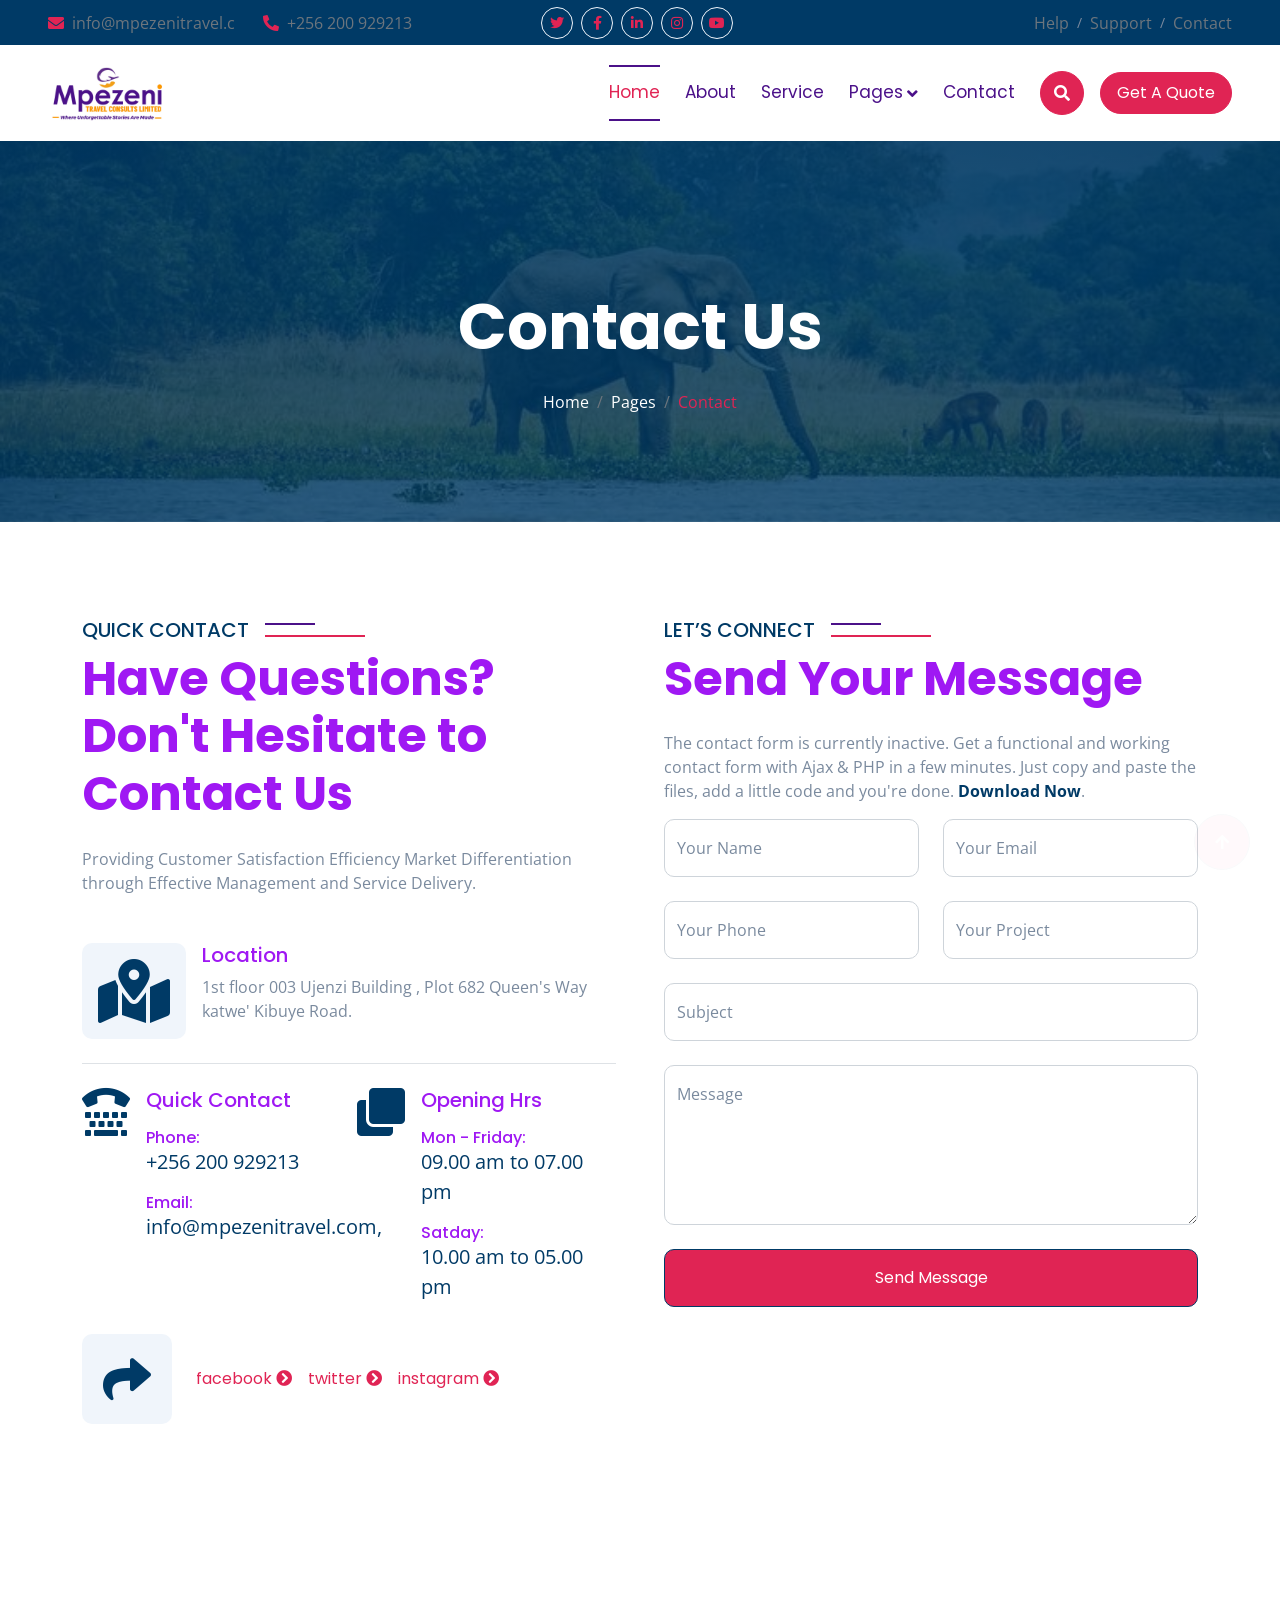
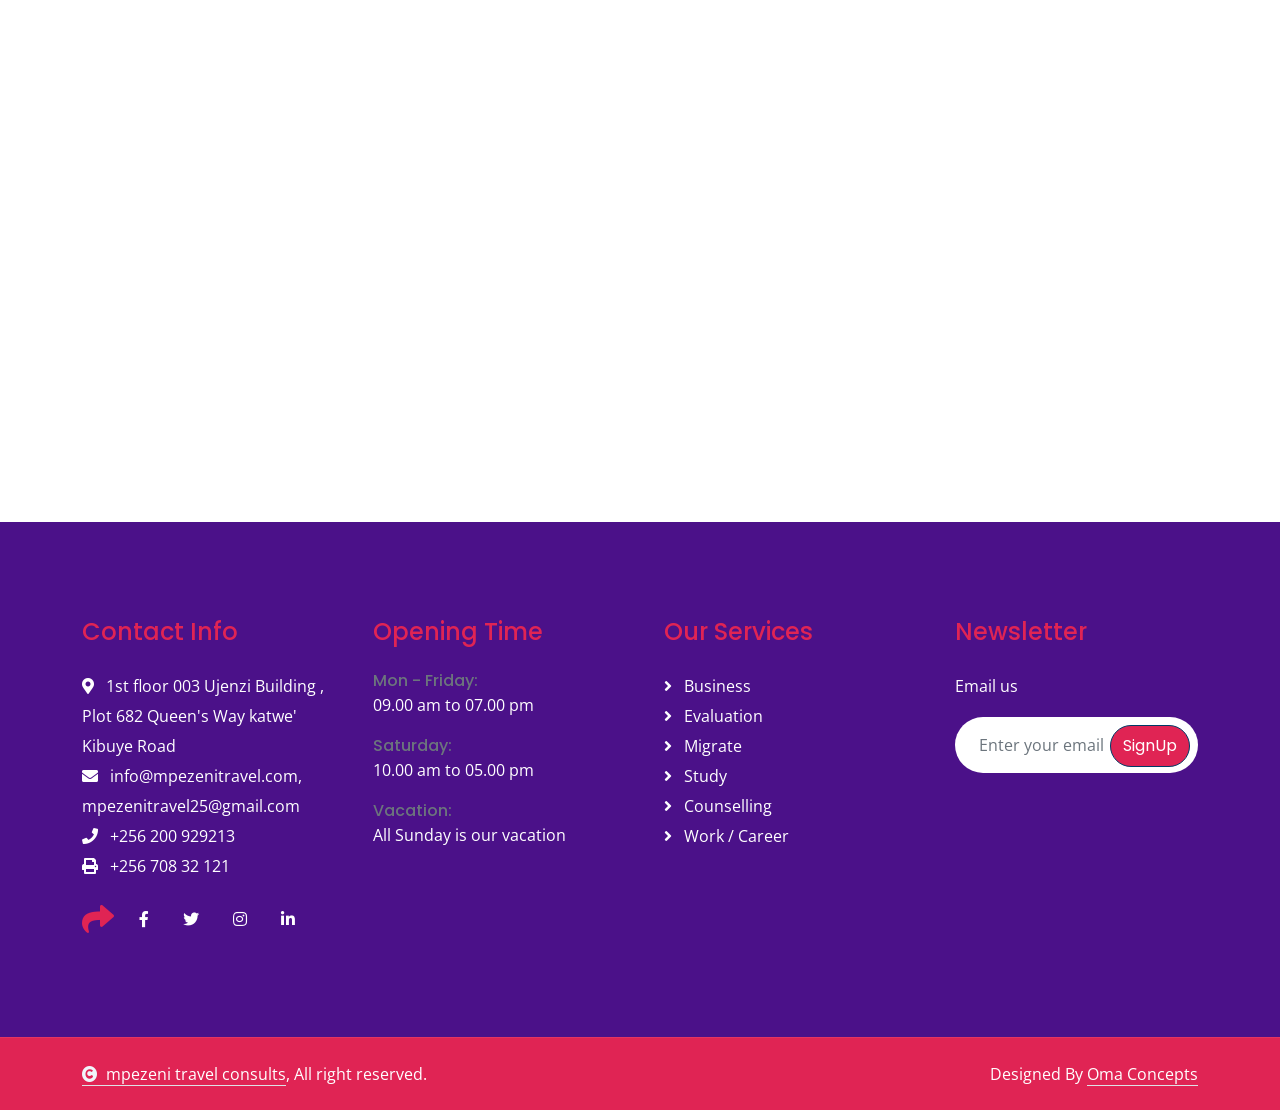
<file: contact.html>
<!DOCTYPE html>
<html lang="en">

    <head>
        <meta charset="utf-8">
        <title> Mpezeni travel consults</title>
        <meta content="width=device-width, initial-scale=1.0" name="viewport">
        <meta content="" name="keywords">
        <meta content="" name="description">

        <!-- Google Web Fonts -->
        <link rel="preconnect" href="https://fonts.googleapis.com">
        <link rel="preconnect" href="https://fonts.gstatic.com" crossorigin>
        <link href="https://fonts.googleapis.com/css2?family=Open+Sans:wght@400;500;600;700&family=Poppins:wght@200;300;400;500;600&display=swap" rel="stylesheet"> 

        <!-- Icon Font Stylesheet -->
        <link rel="stylesheet" href="https://use.fontawesome.com/releases/v5.15.4/css/all.css"/>
        <link href="https://cdn.jsdelivr.net/npm/bootstrap-icons@1.4.1/font/bootstrap-icons.css" rel="stylesheet">

        <!-- Libraries Stylesheet -->
        <link href="lib/animate/animate.min.css" rel="stylesheet">
        <link href="lib/owlcarousel/assets/owl.carousel.min.css" rel="stylesheet">


        <!-- Customized Bootstrap Stylesheet -->
        <link href="css/bootstrap.min.css" rel="stylesheet">

        <!-- Template Stylesheet -->
        <link href="css/style.css" rel="stylesheet">
    </head>

    <body>

        <!-- Spinner Start -->
        <div id="spinner" class="show bg-white position-fixed translate-middle w-100 vh-100 top-50 start-50 d-flex align-items-center justify-content-center">
            <div class="spinner-border text-secondary" style="width: 3rem; height: 3rem;" role="status">
                <span class="sr-only">Loading...</span>
            </div>
        </div>
        <!-- Spinner End -->


        <!-- Topbar Start -->
        <div class="container-fluid bg-primary px-5 d-none d-lg-block">
            <div class="row gx-0 align-items-center">
                <div class="col-lg-5 text-center text-lg-start mb-lg-0">
                    <div class="d-flex">
                        <a href="#" class="text-muted me-4"><i class="fas fa-envelope text-secondary me-2"></i>info@mpezenitravel.c&nbsp;</a>
                        <a href="#" class="text-muted me-0"><i class="fas fa-phone-alt text-secondary me-2"></i>+256 200 929213</a>
                    </div>
                </div>
                <div class="col-lg-3 row-cols-1 text-center mb-2 mb-lg-0">
                    <div class="d-inline-flex align-items-center" style="height: 45px;">
                        <a class="btn btn-sm btn-outline-light btn-square rounded-circle me-2" href=""><i class="fab fa-twitter fw-normal text-secondary"></i></a>
                        <a class="btn btn-sm btn-outline-light btn-square rounded-circle me-2" href=""><i class="fab fa-facebook-f fw-normal text-secondary"></i></a>
                        <a class="btn btn-sm btn-outline-light btn-square rounded-circle me-2" href=""><i class="fab fa-linkedin-in fw-normal text-secondary"></i></a>
                        <a class="btn btn-sm btn-outline-light btn-square rounded-circle me-2" href=""><i class="fab fa-instagram fw-normal text-secondary"></i></a>
                        <a class="btn btn-sm btn-outline-light btn-square rounded-circle" href=""><i class="fab fa-youtube fw-normal text-secondary"></i></a>
                    </div>
                </div>
                <div class="col-lg-4 text-center text-lg-end">
                    <div class="d-inline-flex align-items-center" style="height: 45px;">
                        <a href="#" class="text-muted me-2"> Help</a><small> / </small>
                        <a href="#" class="text-muted mx-2"> Support</a><small> / </small>
                        <a href="#" class="text-muted ms-2"> Contact</a>
                    </div>
                </div>
            </div>
        </div>
        <!-- Topbar End -->

        <!-- Navbar & Hero Start -->
        <div class="container-fluid nav-bar p-0">
            <nav class="navbar navbar-expand-lg navbar-light bg-white px-4 px-lg-5 py-3 py-lg-0">
                <a href="" class="navbar-brand p-0">
                    <h1 class="display-5 text-secondary m-0"><img src="img/Mpezeni Travel Consults Logo.jpg" class="img-fluid" alt="">&nbsp;</h1>
                    <!-- <img src="img/logo.png" alt="Logo"> -->
                </a>
                <button class="navbar-toggler" type="button" data-bs-toggle="collapse" data-bs-target="#navbarCollapse">
                    <span class="fa fa-bars"></span>
                </button>
                <div class="collapse navbar-collapse" id="navbarCollapse">
                    <div class="navbar-nav ms-auto py-0">
                        <a href="index.html" class="nav-item nav-link active">Home</a>
                        <a href="about.html" class="nav-item nav-link">About</a>
                        <a href="service.html" class="nav-item nav-link">Service</a>
                        <div class="nav-item dropdown">
                            <a href="#" class="nav-link" data-bs-toggle="dropdown"><span class="dropdown-toggle">Pages</span></a>
                            <div class="dropdown-menu m-0">
                                <a href="feature.html" class="dropdown-item">Feature</a>
                                <a href="countries.html" class="dropdown-item">Countries</a>
                                <a href="testimonial.html" class="dropdown-item">Testimonial</a>
                                <a href="training.html" class="dropdown-item">Training</a>
                                <a href="404.html" class="dropdown-item">404 Page</a>
                            </div>
                        </div>
                        <a href="contact.html" class="nav-item nav-link">Contact</a>
                    </div>
                    <button class="btn btn-primary btn-md-square border-secondary mb-3 mb-md-3 mb-lg-0 me-3" data-bs-toggle="modal" data-bs-target="#searchModal"><i class="fas fa-search"></i></button>
                    <a href="" class="btn btn-primary border-secondary rounded-pill py-2 px-4 px-lg-3 mb-3 mb-md-3 mb-lg-0">Get A Quote</a>
                </div>
            </nav>
        </div>

        <!-- Header Start -->
        <div class="container-fluid bg-breadcrumb">
            <div class="container text-center py-5" style="max-width: 900px;">
                <h3 class="text-white display-3 mb-4 wow fadeInDown" data-wow-delay="0.1s">Contact Us</h1>
                <ol class="breadcrumb justify-content-center text-white mb-0 wow fadeInDown" data-wow-delay="0.3s">
                    <li class="breadcrumb-item"><a href="index.html" class="text-white">Home</a></li>
                    <li class="breadcrumb-item"><a href="#" class="text-white">Pages</a></li>
                    <li class="breadcrumb-item active text-secondary">Contact</li>
                </ol>    
            </div>
        </div>
        <!-- Header End -->

        <!-- Contact Start -->
        <div class="container-fluid contact overflow-hidden py-5">
            <div class="container py-5">
                <div class="row g-5 mb-5">
                    <div class="col-lg-6 wow fadeInLeft" data-wow-delay="0.1s">
                        <div class="sub-style">
                            <h5 class="sub-title text-primary pe-3">Quick Contact</h5>
                        </div>
                        <h1 class="display-5 mb-4">Have Questions? Don't Hesitate to Contact Us</h1>
                        <p class="mb-5">Providing Customer Satisfaction Efficiency Market Differentiation through Effective Management and Service Delivery.</p>
                        <div class="d-flex border-bottom mb-4 pb-4">
                            <i class="fas fa-map-marked-alt fa-4x text-primary bg-light p-3 rounded"></i>
                            <div class="ps-3">
                                <h5>Location</h5>
                                <p> 1st floor 003 Ujenzi Building , Plot 682 Queen's Way katwe' Kibuye Road.</p>
                            </div>
                        </div>
                        <div class="row g-3">
                            <div class="col-xl-6">
                                <div class="d-flex">
                                    <i class="fas fa-tty fa-3x text-primary"></i>
                                    <div class="ps-3">
                                        <h5 class="mb-3">Quick Contact</h5>
                                        <div class="mb-3">
                                            <h6 class="mb-0">Phone:</h6>
                                            <a href="#" class="fs-5 text-primary"> +256 200 929213</a>
                                        </div>
                                        <div class="mb-3">
                                            <h6 class="mb-0">Email:</h6>
                                            <a href="#" class="fs-5 text-primary"> info@mpezenitravel.com,</a>
                                        </div>
                                    </div>
                                </div>
                            </div>
                            <div class="col-xl-6">
                                <div class="d-flex">
                                    <i class="fas fa-clone fa-3x text-primary"></i>
                                    <div class="ps-3">
                                        <h5 class="mb-3">Opening Hrs</h5>
                                        <div class="mb-3">
                                            <h6 class="mb-0">Mon - Friday:</h6>
                                            <a href="#" class="fs-5 text-primary">09.00 am to 07.00 pm</a>
                                        </div>
                                        <div class="mb-3">
                                            <h6 class="mb-0">Satday:</h6>
                                            <a href="#" class="fs-5 text-primary">10.00 am to 05.00 pm</a>
                                        </div>
                                    </div>
                                </div>
                            </div>
                        </div>
                        <div class="d-flex align-items-center pt-3">
                            <div class="me-4">
                                <div class="bg-light d-flex align-items-center justify-content-center" style="width: 90px; height: 90px; border-radius: 10px;"><i class="fas fa-share fa-3x text-primary"></i></div>
                            </div>
                            <div class="d-flex">
                                <a class="btn btn-secondary border-secondary me-2 p-0" href="">facebook <i class="fas fa-chevron-circle-right"></i></a>
                                <a class="btn btn-secondary border-secondary mx-2 p-0" href="">twitter <i class="fas fa-chevron-circle-right"></i></a>
                                <a class="btn btn-secondary border-secondary mx-2 p-0" href="">instagram <i class="fas fa-chevron-circle-right"></i></a>
                            </div>
                        </div>
                    </div>
                    <div class="col-lg-6 wow fadeInRight" data-wow-delay="0.3">
                        <div class="sub-style">
                            <h5 class="sub-title text-primary pe-3">Let’s Connect</h5>
                        </div>
                        <h1 class="display-5 mb-4">Send Your Message</h1>
                        <p class="mb-3">The contact form is currently inactive. Get a functional and working contact form with Ajax & PHP in a few minutes. Just copy and paste the files, add a little code and you're done. <a class="text-primary fw-bold" href="https://htmlcodex.com/contact-form">Download Now</a>.</p>
                        <form>
                            <div class="row g-4">
                                <div class="col-lg-12 col-xl-6">
                                    <div class="form-floating">
                                        <input type="text" class="form-control" id="name" placeholder="Your Name">
                                        <label for="name">Your Name</label>
                                    </div>
                                </div>
                                <div class="col-lg-12 col-xl-6">
                                    <div class="form-floating">
                                        <input type="email" class="form-control" id="email" placeholder="Your Email">
                                        <label for="email">Your Email</label>
                                    </div>
                                </div>
                                <div class="col-lg-12 col-xl-6">
                                    <div class="form-floating">
                                        <input type="phone" class="form-control" id="phone" placeholder="Phone">
                                        <label for="phone">Your Phone</label>
                                    </div>
                                </div>
                                <div class="col-lg-12 col-xl-6">
                                    <div class="form-floating">
                                        <input type="text" class="form-control" id="project" placeholder="Project">
                                        <label for="project">Your Project</label>
                                    </div>
                                </div>
                                <div class="col-12">
                                    <div class="form-floating">
                                        <input type="text" class="form-control" id="subject" placeholder="Subject">
                                        <label for="subject">Subject</label>
                                    </div>
                                </div>
                                <div class="col-12">
                                    <div class="form-floating">
                                        <textarea class="form-control" placeholder="Leave a message here" id="message" style="height: 160px"></textarea>
                                        <label for="message">Message</label>
                                    </div>
                                </div>
                                <div class="col-12">
                                    <button class="btn btn-primary w-100 py-3">Send Message</button>
                                </div>
                            </div>
                        </form>
                    </div>
                </div>
                            </div>
                        </div>
                        <div class="col-12 pt-5 wow zoomIn" data-wow-delay="0.1s">
                            <div class="rounded h-100">
                                <iframe class="rounded w-100" 
                                style="height: 500px;" src="https://www.google.com/maps/embed?pb=!1m18!1m12!1m3!1d387191.33750346623!2d-73.97968099999999!3d40.6974881!2m3!1f0!2f0!3f0!3m2!1i1024!2i768!4f13.1!3m3!1m2!1s0x89c24fa5d33f083b%3A0xc80b8f06e177fe62!2sNew%20York%2C%20NY%2C%20USA!5e0!3m2!1sen!2sbd!4v1694259649153!5m2!1sen!2sbd" 
                                loading="lazy" referrerpolicy="no-referrer-when-downgrade"></iframe>
                            </div>
                        </div>
                    </div>
                </div>
            </div>
        </div>
        <!-- Contact End -->

        <!-- Footer Start -->
        <div class="container-fluid footer py-5 wow fadeIn" data-wow-delay="0.2s">
            <div class="container py-5">
                <div class="row g-5">
                    <div class="col-md-6 col-lg-6 col-xl-3">
                        <div class="footer-item d-flex flex-column">
                            <h4 class="text-secondary mb-4">Contact Info</h4>
                            <a href=""><i class="fa fa-map-marker-alt me-2"></i> 1st floor 003 Ujenzi Building , Plot 682 Queen's Way katwe' Kibuye Road</a>
                            <a href=""><i class="fas fa-envelope me-2"></i> info@mpezenitravel.com, mpezenitravel25@gmail.com</a>
                            <a href=""><i class="fas fa-phone me-2"></i> +256 200 929213</a>
                            <a href="" class="mb-3"><i class="fas fa-print me-2"></i> +256 708 32 121</a>
                            <div class="d-flex align-items-center">
                                <i class="fas fa-share fa-2x text-secondary me-2"></i>
                                <a class="btn mx-1" href=""><i class="fab fa-facebook-f"></i></a>
                                <a class="btn mx-1" href=""><i class="fab fa-twitter"></i></a>
                                <a class="btn mx-1" href=""><i class="fab fa-instagram"></i></a>
                                <a class="btn mx-1" href=""><i class="fab fa-linkedin-in"></i></a>
                            </div>
                        </div>
                    </div>
                    <div class="col-md-6 col-lg-6 col-xl-3">
                        <div class="footer-item d-flex flex-column">
                            <h4 class="text-secondary mb-4">Opening Time</h4>
                            <div class="mb-3">
                                <h6 class="text-muted mb-0">Mon - Friday:</h6>
                                <p class="text-white mb-0">09.00 am to 07.00 pm</p>
                            </div>
                            <div class="mb-3">
                                <h6 class="text-muted mb-0">Saturday:</h6>
                                <p class="text-white mb-0">10.00 am to 05.00 pm</p>
                            </div>
                            <div class="mb-3">
                                <h6 class="text-muted mb-0">Vacation:</h6>
                                <p class="text-white mb-0">All Sunday is our vacation</p>
                            </div>
                        </div>
                    </div>
                    <div class="col-md-6 col-lg-6 col-xl-3">
                        <div class="footer-item d-flex flex-column">
                            <h4 class="text-secondary mb-4">Our Services</h4>
                            <a href="#" class=""><i class="fas fa-angle-right me-2"></i> Business</a>
                            <a href="#" class=""><i class="fas fa-angle-right me-2"></i> Evaluation</a>
                            <a href="#" class=""><i class="fas fa-angle-right me-2"></i> Migrate</a>
                            <a href="#" class=""><i class="fas fa-angle-right me-2"></i> Study</a>
                            <a href="#" class=""><i class="fas fa-angle-right me-2"></i> Counselling</a>
                            <a href="#" class=""><i class="fas fa-angle-right me-2"></i> Work / Career</a>
                        </div>
                    </div>
                    <div class="col-md-6 col-lg-6 col-xl-3">
                        <div class="footer-item">
                            <h4 class="text-secondary mb-4">Newsletter</h4>
                            <p class="text-white mb-3">Email us</p>
                            <div class="position-relative mx-auto rounded-pill">
                                <input class="form-control border-0 rounded-pill w-100 py-3 ps-4 pe-5" type="text" placeholder="Enter your email">
                                <button type="button" class="btn btn-primary rounded-pill position-absolute top-0 end-0 py-2 mt-2 me-2">SignUp</button>
                            </div>
                        </div>
                    </div>
                </div>
            </div>
        </div>
        <!-- Footer End -->

        
        <!-- Copyright Start -->
        <div class="container-fluid copyright py-4">
            <div class="container">
                <div class="row g-4 align-items-center">
                    <div class="col-md-6 text-center text-md-start mb-md-0">
                        <span class="text-white"><a href="#" class="border-bottom text-white"><i class="fas fa-copyright text-light me-2"></i>mpezeni travel consults</a>, All right reserved.</span>
                    </div>
                    <div class="col-md-6 text-center text-md-end text-white">
                        Designed By <a class="border-bottom text-white" href="https://htmlcodex.com">Oma Concepts</a>
                    </div>
                </div>
            </div>
        </div>
        <!-- Copyright End -->


        <!-- Back to Top -->
        <a href="#" class="btn btn-primary btn-lg-square back-to-top"><i class="fa fa-arrow-up"></i></a>   

        
    <!-- JavaScript Libraries -->
    <script src="https://ajax.googleapis.com/ajax/libs/jquery/3.6.4/jquery.min.js"></script>
    <script src="https://cdn.jsdelivr.net/npm/bootstrap@5.0.0/dist/js/bootstrap.bundle.min.js"></script>
    <script src="lib/wow/wow.min.js"></script>
    <script src="lib/easing/easing.min.js"></script>
    <script src="lib/waypoints/waypoints.min.js"></script>
    <script src="lib/counterup/counterup.min.js"></script>
    <script src="lib/owlcarousel/owl.carousel.min.js"></script>
    

    <!-- Template Javascript -->
    <script src="js/main.js"></script>
    </body>

</html>
</file>
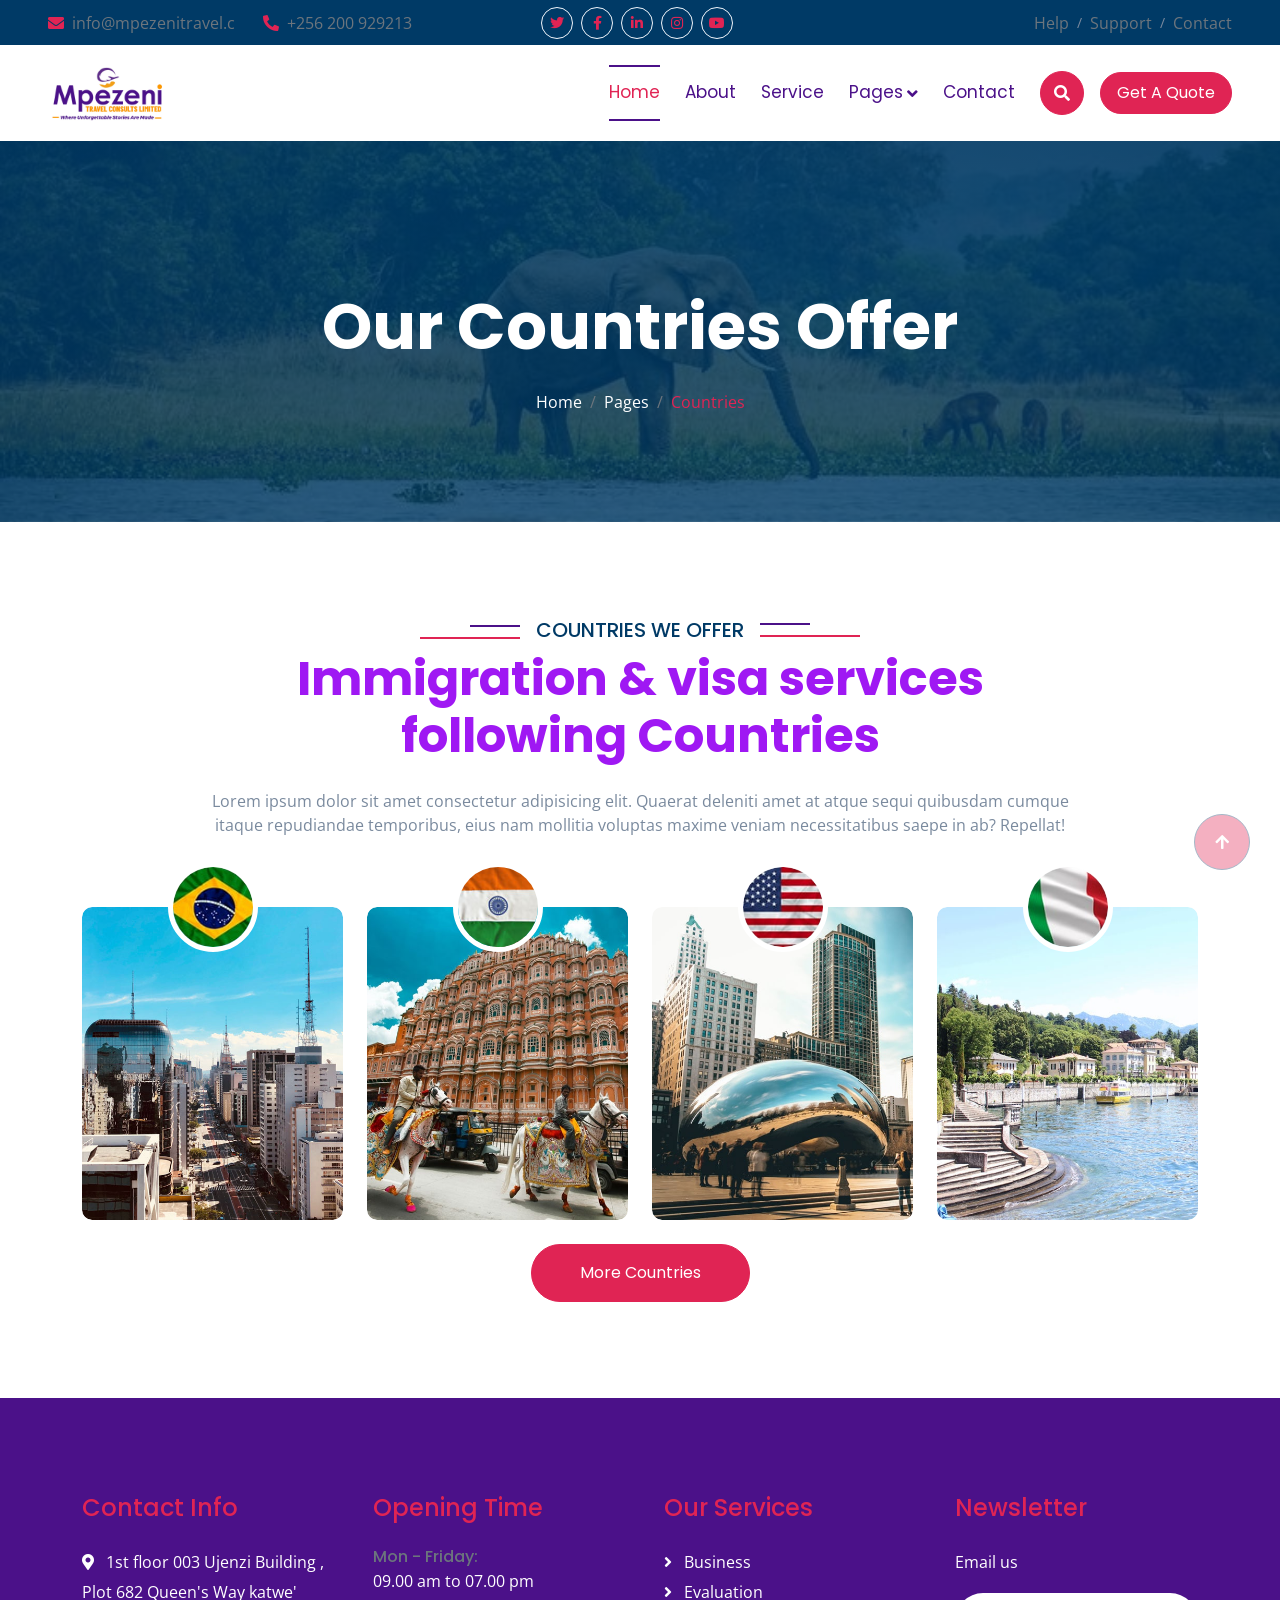
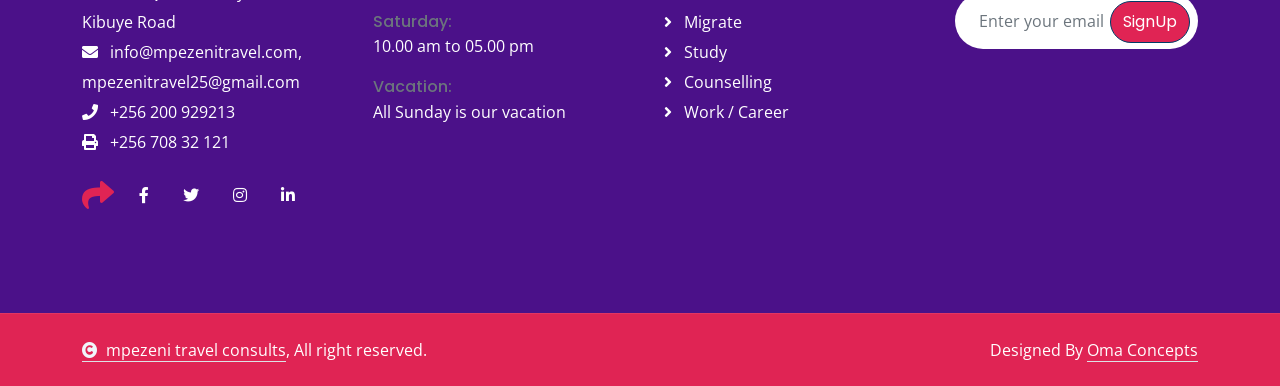
<file: countries.html>
<!DOCTYPE html>
<html lang="en">

    <head>
        <meta charset="utf-8">
        <title> Mpezeni travel consults</title>
        <meta content="width=device-width, initial-scale=1.0" name="viewport">
        <meta content="" name="keywords">
        <meta content="" name="description">

        <!-- Google Web Fonts -->
        <link rel="preconnect" href="https://fonts.googleapis.com">
        <link rel="preconnect" href="https://fonts.gstatic.com" crossorigin>
        <link href="https://fonts.googleapis.com/css2?family=Open+Sans:wght@400;500;600;700&family=Poppins:wght@200;300;400;500;600&display=swap" rel="stylesheet"> 

        <!-- Icon Font Stylesheet -->
        <link rel="stylesheet" href="https://use.fontawesome.com/releases/v5.15.4/css/all.css"/>
        <link href="https://cdn.jsdelivr.net/npm/bootstrap-icons@1.4.1/font/bootstrap-icons.css" rel="stylesheet">

        <!-- Libraries Stylesheet -->
        <link href="lib/animate/animate.min.css" rel="stylesheet">
        <link href="lib/owlcarousel/assets/owl.carousel.min.css" rel="stylesheet">


        <!-- Customized Bootstrap Stylesheet -->
        <link href="css/bootstrap.min.css" rel="stylesheet">

        <!-- Template Stylesheet -->
        <link href="css/style.css" rel="stylesheet">
    </head>

    <body>

        <!-- Spinner Start -->
        <div id="spinner" class="show bg-white position-fixed translate-middle w-100 vh-100 top-50 start-50 d-flex align-items-center justify-content-center">
            <div class="spinner-border text-secondary" style="width: 3rem; height: 3rem;" role="status">
                <span class="sr-only">Loading...</span>
            </div>
        </div>
        <!-- Spinner End -->


        <!-- Topbar Start -->
        <div class="container-fluid bg-primary px-5 d-none d-lg-block">
            <div class="row gx-0 align-items-center">
                <div class="col-lg-5 text-center text-lg-start mb-lg-0">
                    <div class="d-flex">
                        <a href="#" class="text-muted me-4"><i class="fas fa-envelope text-secondary me-2"></i>info@mpezenitravel.c&nbsp;</a>
                        <a href="#" class="text-muted me-0"><i class="fas fa-phone-alt text-secondary me-2"></i>+256 200 929213</a>
                    </div>
                </div>
                <div class="col-lg-3 row-cols-1 text-center mb-2 mb-lg-0">
                    <div class="d-inline-flex align-items-center" style="height: 45px;">
                        <a class="btn btn-sm btn-outline-light btn-square rounded-circle me-2" href=""><i class="fab fa-twitter fw-normal text-secondary"></i></a>
                        <a class="btn btn-sm btn-outline-light btn-square rounded-circle me-2" href=""><i class="fab fa-facebook-f fw-normal text-secondary"></i></a>
                        <a class="btn btn-sm btn-outline-light btn-square rounded-circle me-2" href=""><i class="fab fa-linkedin-in fw-normal text-secondary"></i></a>
                        <a class="btn btn-sm btn-outline-light btn-square rounded-circle me-2" href=""><i class="fab fa-instagram fw-normal text-secondary"></i></a>
                        <a class="btn btn-sm btn-outline-light btn-square rounded-circle" href=""><i class="fab fa-youtube fw-normal text-secondary"></i></a>
                    </div>
                </div>
                <div class="col-lg-4 text-center text-lg-end">
                    <div class="d-inline-flex align-items-center" style="height: 45px;">
                        <a href="#" class="text-muted me-2"> Help</a><small> / </small>
                        <a href="#" class="text-muted mx-2"> Support</a><small> / </small>
                        <a href="#" class="text-muted ms-2"> Contact</a>
                    </div>
                </div>
            </div>
        </div>
        <!-- Topbar End -->

        <!-- Navbar & Hero Start -->
        <div class="container-fluid nav-bar p-0">
            <nav class="navbar navbar-expand-lg navbar-light bg-white px-4 px-lg-5 py-3 py-lg-0">
                <a href="" class="navbar-brand p-0">
                    <h1 class="display-5 text-secondary m-0"><img src="img/Mpezeni Travel Consults Logo.jpg" class="img-fluid" alt="">&nbsp;</h1>
                    <!-- <img src="img/logo.png" alt="Logo"> -->
                </a>
                <button class="navbar-toggler" type="button" data-bs-toggle="collapse" data-bs-target="#navbarCollapse">
                    <span class="fa fa-bars"></span>
                </button>
                <div class="collapse navbar-collapse" id="navbarCollapse">
                    <div class="navbar-nav ms-auto py-0">
                        <a href="index.html" class="nav-item nav-link active">Home</a>
                        <a href="about.html" class="nav-item nav-link">About</a>
                        <a href="service.html" class="nav-item nav-link">Service</a>
                        <div class="nav-item dropdown">
                            <a href="#" class="nav-link" data-bs-toggle="dropdown"><span class="dropdown-toggle">Pages</span></a>
                            <div class="dropdown-menu m-0">
                                <a href="feature.html" class="dropdown-item">Feature</a>
                                <a href="countries.html" class="dropdown-item">Countries</a>
                                <a href="testimonial.html" class="dropdown-item">Testimonial</a>
                                <a href="training.html" class="dropdown-item">Training</a>
                                <a href="404.html" class="dropdown-item">404 Page</a>
                            </div>
                        </div>
                        <a href="contact.html" class="nav-item nav-link">Contact</a>
                    </div>
                    <button class="btn btn-primary btn-md-square border-secondary mb-3 mb-md-3 mb-lg-0 me-3" data-bs-toggle="modal" data-bs-target="#searchModal"><i class="fas fa-search"></i></button>
                    <a href="" class="btn btn-primary border-secondary rounded-pill py-2 px-4 px-lg-3 mb-3 mb-md-3 mb-lg-0">Get A Quote</a>
                </div>
            </nav>
        </div>

        <!-- Header Start -->
        <div class="container-fluid bg-breadcrumb">
            <div class="container text-center py-5" style="max-width: 900px;">
                <h3 class="text-white display-3 mb-4 wow fadeInDown" data-wow-delay="0.1s">Our Countries Offer</h1>
                <ol class="breadcrumb justify-content-center text-white mb-0 wow fadeInDown" data-wow-delay="0.3s">
                    <li class="breadcrumb-item"><a href="index.html" class="text-white">Home</a></li>
                    <li class="breadcrumb-item"><a href="#" class="text-white">Pages</a></li>
                    <li class="breadcrumb-item active text-secondary">Countries</li>
                </ol>    
            </div>
        </div>
        <!-- Header End -->

        <!-- Countries We Offer Start -->
        <div class="container-fluid country overflow-hidden py-5">
            <div class="container py-5">
                <div class="section-title text-center wow fadeInUp" data-wow-delay="0.1s" style="margin-bottom: 70px;">
                    <div class="sub-style">
                        <h5 class="sub-title text-primary px-3">COUNTRIES WE OFFER</h5>
                    </div>
                    <h1 class="display-5 mb-4">Immigration & visa services following Countries</h1>
                    <p class="mb-0">Lorem ipsum dolor sit amet consectetur adipisicing elit. Quaerat deleniti amet at atque sequi quibusdam cumque itaque repudiandae temporibus, eius nam mollitia voluptas maxime veniam necessitatibus saepe in ab? Repellat!</p>
                </div>
                <div class="row g-4 text-center">
                    <div class="col-lg-6 col-xl-3 mb-5 mb-xl-0 wow fadeInUp" data-wow-delay="0.1s">
                        <div class="country-item">
                            <div class="rounded overflow-hidden">
                                <img src="img/country-1.jpg" class="img-fluid w-100 rounded" alt="Image">
                            </div>
                            <div class="country-flag">
                                <img src="img/brazil.jpg" class="img-fluid rounded-circle" alt="Image">
                            </div>
                            <div class="country-name">
                                <a href="#" class="text-white fs-4">Brazil</a>
                            </div>
                        </div>
                    </div>
                    <div class="col-lg-6 col-xl-3 mb-5 mb-xl-0 wow fadeInUp" data-wow-delay="0.3s">
                        <div class="country-item">
                            <div class="rounded overflow-hidden">
                                <img src="img/country-2.jpg" class="img-fluid w-100 rounded" alt="Image">
                            </div>
                            <div class="country-flag">
                                <img src="img/india.jpg" class="img-fluid rounded-circle" alt="Image">
                            </div>
                            <div class="country-name">
                                <a href="#" class="text-white fs-4">india</a>
                            </div>
                        </div>
                    </div>
                    <div class="col-lg-6 col-xl-3 mb-5 mb-xl-0 wow fadeInUp" data-wow-delay="0.5s">
                        <div class="country-item">
                            <div class="rounded overflow-hidden">
                                <img src="img/country-3.jpg" class="img-fluid w-100 rounded" alt="Image">
                            </div>
                            <div class="country-flag">
                                <img src="img/usa.jpg" class="img-fluid rounded-circle" alt="Image">
                            </div>
                            <div class="country-name">
                                <a href="#" class="text-white fs-4">New York</a>
                            </div>
                        </div>
                    </div>
                    <div class="col-lg-6 col-xl-3 mb-5 mb-xl-0 wow fadeInUp" data-wow-delay="0.7s">
                        <div class="country-item">
                            <div class="rounded overflow-hidden">
                                <img src="img/country-4.jpg" class="img-fluid w-100 rounded" alt="Image">
                            </div>
                            <div class="country-flag">
                                <img src="img/italy.jpg" class="img-fluid rounded-circle" alt="Image">
                            </div>
                            <div class="country-name">
                                <a href="#" class="text-white fs-4">Italy</a>
                            </div>
                        </div>
                    </div>
                    <div class="col-12">
                        <a class="btn btn-primary border-secondary rounded-pill py-3 px-5 wow fadeInUp" data-wow-delay="0.1s" href="#">More Countries</a>
                    </div>
                </div>
            </div>
        </div>
        <!-- Countries We Offer End -->

        <!-- Footer Start -->
        <div class="container-fluid footer py-5 wow fadeIn" data-wow-delay="0.2s">
            <div class="container py-5">
                <div class="row g-5">
                    <div class="col-md-6 col-lg-6 col-xl-3">
                        <div class="footer-item d-flex flex-column">
                            <h4 class="text-secondary mb-4">Contact Info</h4>
                            <a href=""><i class="fa fa-map-marker-alt me-2"></i> 1st floor 003 Ujenzi Building , Plot 682 Queen's Way katwe' Kibuye Road</a>
                            <a href=""><i class="fas fa-envelope me-2"></i> info@mpezenitravel.com, mpezenitravel25@gmail.com</a>
                            <a href=""><i class="fas fa-phone me-2"></i> +256 200 929213</a>
                            <a href="" class="mb-3"><i class="fas fa-print me-2"></i> +256 708 32 121</a>
                            <div class="d-flex align-items-center">
                                <i class="fas fa-share fa-2x text-secondary me-2"></i>
                                <a class="btn mx-1" href=""><i class="fab fa-facebook-f"></i></a>
                                <a class="btn mx-1" href=""><i class="fab fa-twitter"></i></a>
                                <a class="btn mx-1" href=""><i class="fab fa-instagram"></i></a>
                                <a class="btn mx-1" href=""><i class="fab fa-linkedin-in"></i></a>
                            </div>
                        </div>
                    </div>
                    <div class="col-md-6 col-lg-6 col-xl-3">
                        <div class="footer-item d-flex flex-column">
                            <h4 class="text-secondary mb-4">Opening Time</h4>
                            <div class="mb-3">
                                <h6 class="text-muted mb-0">Mon - Friday:</h6>
                                <p class="text-white mb-0">09.00 am to 07.00 pm</p>
                            </div>
                            <div class="mb-3">
                                <h6 class="text-muted mb-0">Saturday:</h6>
                                <p class="text-white mb-0">10.00 am to 05.00 pm</p>
                            </div>
                            <div class="mb-3">
                                <h6 class="text-muted mb-0">Vacation:</h6>
                                <p class="text-white mb-0">All Sunday is our vacation</p>
                            </div>
                        </div>
                    </div>
                    <div class="col-md-6 col-lg-6 col-xl-3">
                        <div class="footer-item d-flex flex-column">
                            <h4 class="text-secondary mb-4">Our Services</h4>
                            <a href="#" class=""><i class="fas fa-angle-right me-2"></i> Business</a>
                            <a href="#" class=""><i class="fas fa-angle-right me-2"></i> Evaluation</a>
                            <a href="#" class=""><i class="fas fa-angle-right me-2"></i> Migrate</a>
                            <a href="#" class=""><i class="fas fa-angle-right me-2"></i> Study</a>
                            <a href="#" class=""><i class="fas fa-angle-right me-2"></i> Counselling</a>
                            <a href="#" class=""><i class="fas fa-angle-right me-2"></i> Work / Career</a>
                        </div>
                    </div>
                    <div class="col-md-6 col-lg-6 col-xl-3">
                        <div class="footer-item">
                            <h4 class="text-secondary mb-4">Newsletter</h4>
                            <p class="text-white mb-3">Email us</p>
                            <div class="position-relative mx-auto rounded-pill">
                                <input class="form-control border-0 rounded-pill w-100 py-3 ps-4 pe-5" type="text" placeholder="Enter your email">
                                <button type="button" class="btn btn-primary rounded-pill position-absolute top-0 end-0 py-2 mt-2 me-2">SignUp</button>
                            </div>
                        </div>
                    </div>
                </div>
            </div>
        </div>
        <!-- Footer End -->

        
        <!-- Copyright Start -->
        <div class="container-fluid copyright py-4">
            <div class="container">
                <div class="row g-4 align-items-center">
                    <div class="col-md-6 text-center text-md-start mb-md-0">
                        <span class="text-white"><a href="#" class="border-bottom text-white"><i class="fas fa-copyright text-light me-2"></i>mpezeni travel consults</a>, All right reserved.</span>
                    </div>
                    <div class="col-md-6 text-center text-md-end text-white">
                        Designed By <a class="border-bottom text-white" href="https://htmlcodex.com">Oma Concepts</a>
                    </div>
                </div>
            </div>
        </div>
        <!-- Copyright End -->


        <!-- Back to Top -->
        <a href="#" class="btn btn-primary btn-lg-square back-to-top"><i class="fa fa-arrow-up"></i></a>   

        
    <!-- JavaScript Libraries -->
    <script src="https://ajax.googleapis.com/ajax/libs/jquery/3.6.4/jquery.min.js"></script>
    <script src="https://cdn.jsdelivr.net/npm/bootstrap@5.0.0/dist/js/bootstrap.bundle.min.js"></script>
    <script src="lib/wow/wow.min.js"></script>
    <script src="lib/easing/easing.min.js"></script>
    <script src="lib/waypoints/waypoints.min.js"></script>
    <script src="lib/counterup/counterup.min.js"></script>
    <script src="lib/owlcarousel/owl.carousel.min.js"></script>
    

    <!-- Template Javascript -->
    <script src="js/main.js"></script>
    </body>

</html>
</file>
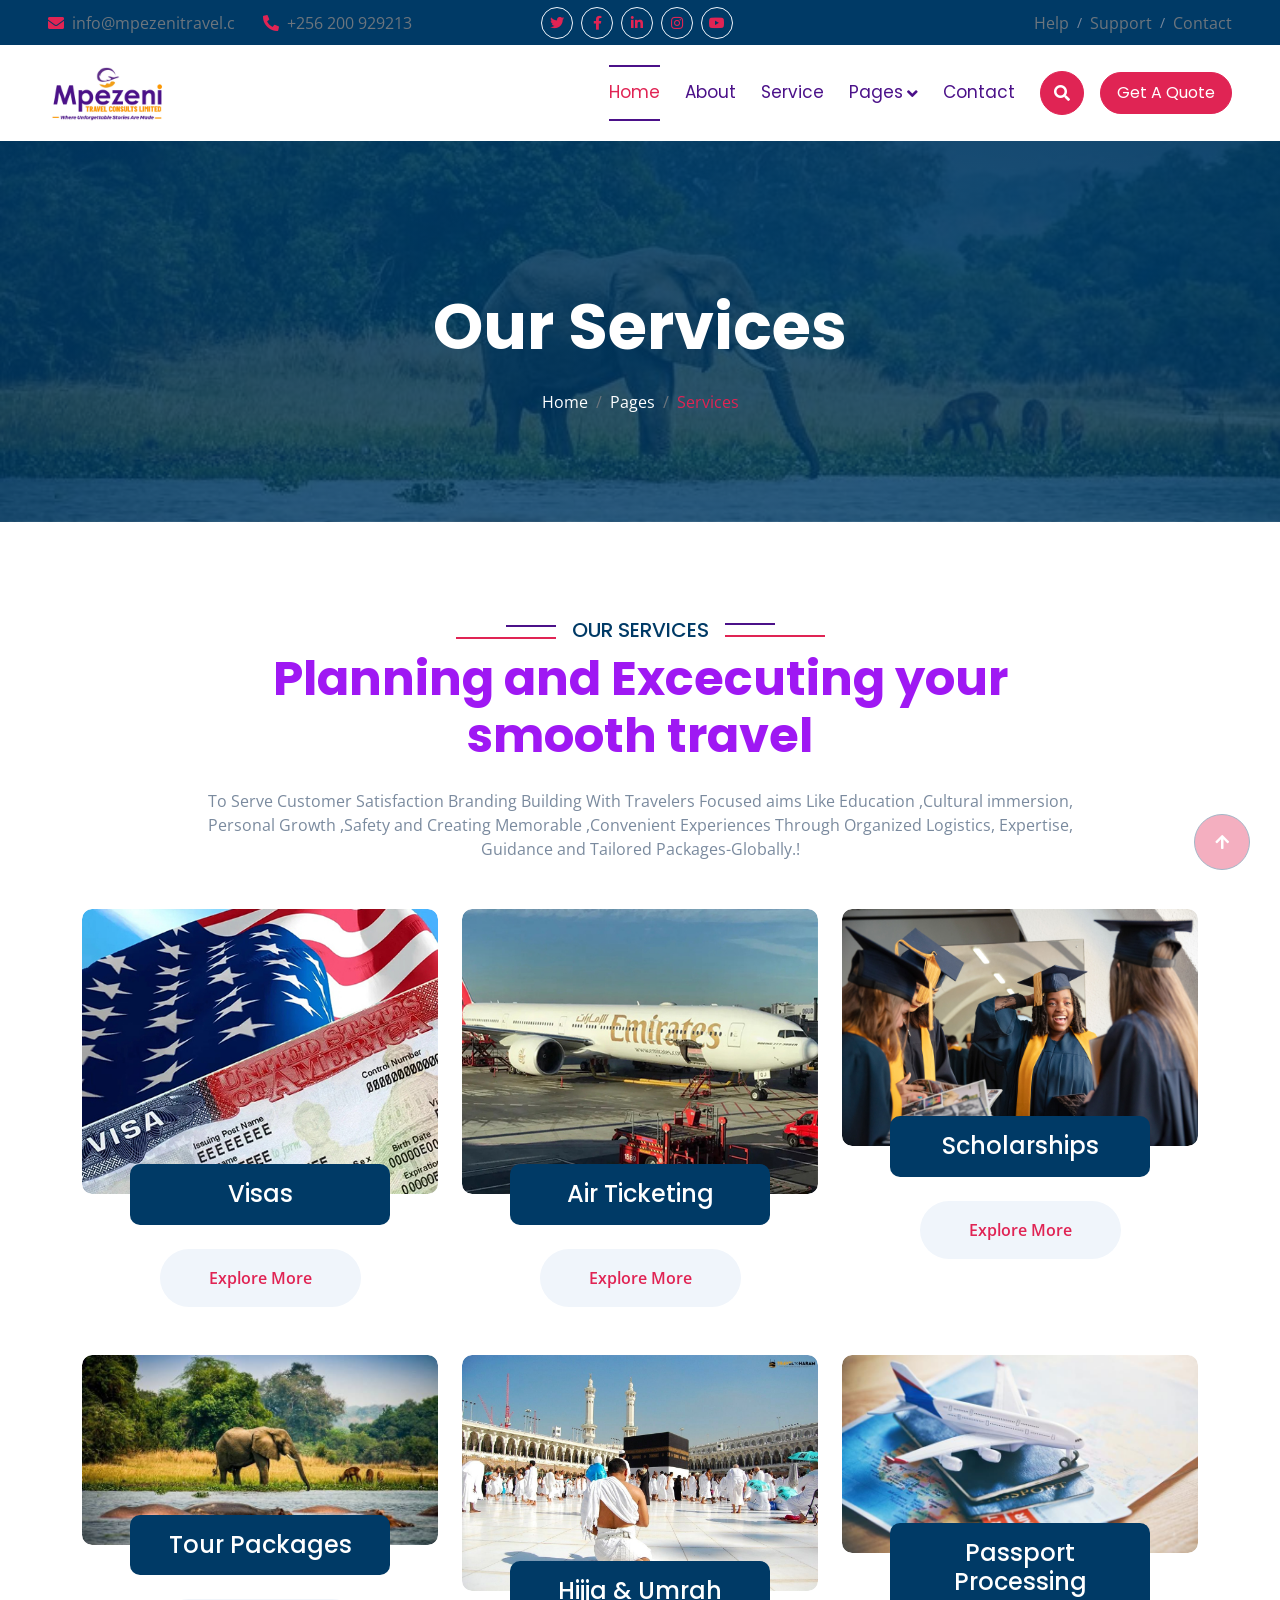
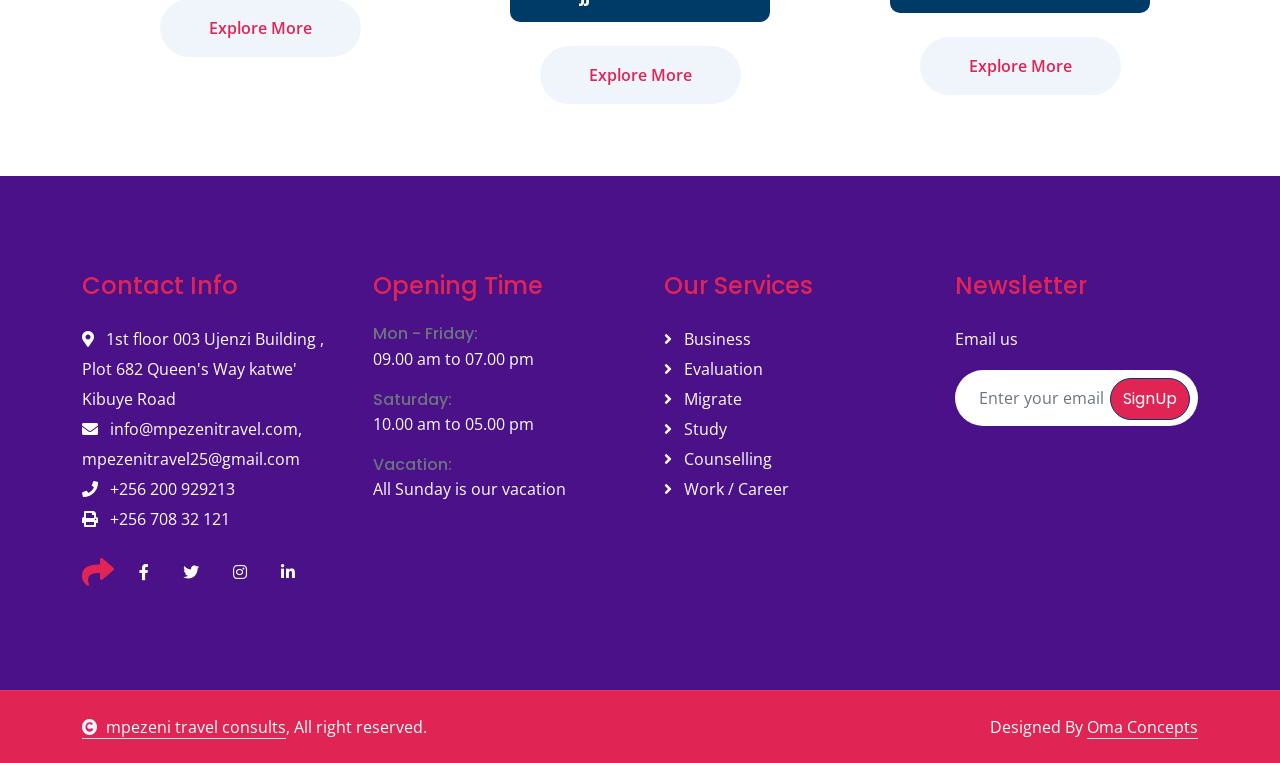
<file: service.html>
<!DOCTYPE html>
<html lang="en">

    <head>
        <meta charset="utf-8">
        <title> Mpezeni travel consults</title>
        <meta content="width=device-width, initial-scale=1.0" name="viewport">
        <meta content="" name="keywords">
        <meta content="" name="description">

        <!-- Google Web Fonts -->
        <link rel="preconnect" href="https://fonts.googleapis.com">
        <link rel="preconnect" href="https://fonts.gstatic.com" crossorigin>
        <link href="https://fonts.googleapis.com/css2?family=Open+Sans:wght@400;500;600;700&family=Poppins:wght@200;300;400;500;600&display=swap" rel="stylesheet"> 

        <!-- Icon Font Stylesheet -->
        <link rel="stylesheet" href="https://use.fontawesome.com/releases/v5.15.4/css/all.css"/>
        <link href="https://cdn.jsdelivr.net/npm/bootstrap-icons@1.4.1/font/bootstrap-icons.css" rel="stylesheet">

        <!-- Libraries Stylesheet -->
        <link href="lib/animate/animate.min.css" rel="stylesheet">
        <link href="lib/owlcarousel/assets/owl.carousel.min.css" rel="stylesheet">


        <!-- Customized Bootstrap Stylesheet -->
        <link href="css/bootstrap.min.css" rel="stylesheet">

        <!-- Template Stylesheet -->
        <link href="css/style.css" rel="stylesheet">
    </head>

    <body>

        <!-- Spinner Start -->
        <div id="spinner" class="show bg-white position-fixed translate-middle w-100 vh-100 top-50 start-50 d-flex align-items-center justify-content-center">
            <div class="spinner-border text-secondary" style="width: 3rem; height: 3rem;" role="status">
                <span class="sr-only">Loading...</span>
            </div>
        </div>
        <!-- Spinner End -->


        <!-- Topbar Start -->
        <div class="container-fluid bg-primary px-5 d-none d-lg-block">
            <div class="row gx-0 align-items-center">
                <div class="col-lg-5 text-center text-lg-start mb-lg-0">
                    <div class="d-flex">
                        <a href="#" class="text-muted me-4"><i class="fas fa-envelope text-secondary me-2"></i>info@mpezenitravel.c&nbsp;</a>
                        <a href="#" class="text-muted me-0"><i class="fas fa-phone-alt text-secondary me-2"></i>+256 200 929213</a>
                    </div>
                </div>
                <div class="col-lg-3 row-cols-1 text-center mb-2 mb-lg-0">
                    <div class="d-inline-flex align-items-center" style="height: 45px;">
                        <a class="btn btn-sm btn-outline-light btn-square rounded-circle me-2" href=""><i class="fab fa-twitter fw-normal text-secondary"></i></a>
                        <a class="btn btn-sm btn-outline-light btn-square rounded-circle me-2" href=""><i class="fab fa-facebook-f fw-normal text-secondary"></i></a>
                        <a class="btn btn-sm btn-outline-light btn-square rounded-circle me-2" href=""><i class="fab fa-linkedin-in fw-normal text-secondary"></i></a>
                        <a class="btn btn-sm btn-outline-light btn-square rounded-circle me-2" href=""><i class="fab fa-instagram fw-normal text-secondary"></i></a>
                        <a class="btn btn-sm btn-outline-light btn-square rounded-circle" href=""><i class="fab fa-youtube fw-normal text-secondary"></i></a>
                    </div>
                </div>
                <div class="col-lg-4 text-center text-lg-end">
                    <div class="d-inline-flex align-items-center" style="height: 45px;">
                        <a href="#" class="text-muted me-2"> Help</a><small> / </small>
                        <a href="#" class="text-muted mx-2"> Support</a><small> / </small>
                        <a href="#" class="text-muted ms-2"> Contact</a>
                    </div>
                </div>
            </div>
        </div>
        <!-- Topbar End -->

        <!-- Navbar & Hero Start -->
        <div class="container-fluid nav-bar p-0">
            <nav class="navbar navbar-expand-lg navbar-light bg-white px-4 px-lg-5 py-3 py-lg-0">
                <a href="" class="navbar-brand p-0">
                    <h1 class="display-5 text-secondary m-0"><img src="img/Mpezeni Travel Consults Logo.jpg" class="img-fluid" alt="">&nbsp;</h1>
                    <!-- <img src="img/logo.png" alt="Logo"> -->
                </a>
                <button class="navbar-toggler" type="button" data-bs-toggle="collapse" data-bs-target="#navbarCollapse">
                    <span class="fa fa-bars"></span>
                </button>
                <div class="collapse navbar-collapse" id="navbarCollapse">
                    <div class="navbar-nav ms-auto py-0">
                        <a href="index.html" class="nav-item nav-link active">Home</a>
                        <a href="about.html" class="nav-item nav-link">About</a>
                        <a href="service.html" class="nav-item nav-link">Service</a>
                        <div class="nav-item dropdown">
                            <a href="#" class="nav-link" data-bs-toggle="dropdown"><span class="dropdown-toggle">Pages</span></a>
                            <div class="dropdown-menu m-0">
                                <a href="feature.html" class="dropdown-item">Feature</a>
                                <a href="countries.html" class="dropdown-item">Countries</a>
                                <a href="testimonial.html" class="dropdown-item">Testimonial</a>
                                <a href="training.html" class="dropdown-item">Training</a>
                                <a href="404.html" class="dropdown-item">404 Page</a>
                            </div>
                        </div>
                        <a href="contact.html" class="nav-item nav-link">Contact</a>
                    </div>
                    <button class="btn btn-primary btn-md-square border-secondary mb-3 mb-md-3 mb-lg-0 me-3" data-bs-toggle="modal" data-bs-target="#searchModal"><i class="fas fa-search"></i></button>
                    <a href="" class="btn btn-primary border-secondary rounded-pill py-2 px-4 px-lg-3 mb-3 mb-md-3 mb-lg-0">Get A Quote</a>
                </div>
            </nav>
        </div>

        <!-- Header Start -->
        <div class="container-fluid bg-breadcrumb">
            <div class="container text-center py-5" style="max-width: 900px;">
                <h3 class="text-white display-3 mb-4 wow fadeInDown" data-wow-delay="0.1s">Our Services</h1>
                <ol class="breadcrumb justify-content-center text-white mb-0 wow fadeInDown" data-wow-delay="0.3s">
                    <li class="breadcrumb-item"><a href="index.html" class="text-white">Home</a></li>
                    <li class="breadcrumb-item"><a href="#" class="text-white">Pages</a></li>
                    <li class="breadcrumb-item active text-secondary">Services</li>
                </ol>    
            </div>
        </div>
        <!-- Header End -->

       <!-- Services Start -->
        <div class="container-fluid service overflow-hidden pt-5">
            <div class="container py-5">
                <div class="section-title text-center mb-5 wow fadeInUp" data-wow-delay="0.1s">
                    <div class="sub-style">
                        <h5 class="sub-title text-primary px-3">Our Services</h5>
                    </div>
                    <h1 class="display-5 mb-4">Planning and Excecuting your smooth travel</h1>
                    <p class="mb-0">To Serve Customer Satisfaction Branding Building With Travelers Focused aims Like Education ,Cultural immersion, Personal Growth ,Safety and Creating Memorable ,Convenient Experiences Through Organized Logistics, Expertise, Guidance and Tailored Packages-Globally.!</p>
                </div>
                <div class="row g-4">
                    <div class="col-lg-6 col-xl-4 wow fadeInUp" data-wow-delay="0.1s">
                        <div class="service-item">
                            <div class="service-inner">
                                <div class="service-img">
                                    <img src="img/VISAZ.jpg" class="img-fluid w-100 rounded" alt="Image">
                                </div>
                                <div class="service-title">
                                    <div class="service-title-name">
                                        <div class="bg-primary text-center rounded p-3 mx-5 mb-4">
                                            <a href="#" class="h4 text-white mb-0">Visas</a>
                                        </div>
                                        <a class="btn bg-light text-secondary rounded-pill py-3 px-5 mb-4" href="#">Explore More</a>
                                    </div>
                                    <div class="service-content pb-4">
                                        <a href="#"><h4 class="text-white mb-4 py-3">Visas</h4></a>
                                        <div class="px-4">
                                            <p class="mb-4">We support our clients by providing required documents for travel before any given trip. As an additional service, our dedicated Visa Team are on hand to assist clients in applying for and obtaining any necessary travel documents.</p>
                                            <a class="btn btn-primary border-secondary rounded-pill py-3 px-5" href="#">Explore More</a>
                                        </div>
                                    </div>
                                </div>
                            </div>
                        </div>
                    </div>
                    <div class="col-lg-6 col-xl-4 wow fadeInUp" data-wow-delay="0.3s">
                        <div class="service-item">
                            <div class="service-inner">
                                <div class="service-img">
                                    <img src="img/PHOTO-TICKETING.jpg" class="img-fluid w-100 rounded" alt="Image">
                                </div>
                                <div class="service-title">
                                    <div class="service-title-name">
                                        <div class="bg-primary text-center rounded p-3 mx-5 mb-4">
                                            <a href="#" class="h4 text-white mb-0">Air Ticketing</a>
                                        </div>
                                        <a class="btn bg-light text-secondary rounded-pill py-3 px-5 mb-4" href="#">Explore More</a>
                                    </div>
                                    <div class="service-content pb-4">
                                        <a href="#"><h4 class="text-white mb-4 py-3">Air Ticketing</h4></a>
                                        <div class="px-4">
                                            <p class="mb-4">We specialise in air travel, moving travellers where they need to be safely, comfortably and conveniently. We negotiate for discounted airline rates domestically and internationally.</p>
                                            <a class="btn btn-primary border-secondary rounded-pill text-white py-3 px-5" href="#">Explore More</a>
                                        </div>
                                    </div>
                                </div>
                            </div>
                        </div>
                    </div>
                    <div class="col-lg-6 col-xl-4 wow fadeInUp" data-wow-delay="0.5s">
                        <div class="service-item">
                            <div class="service-inner">
                                <div class="service-img">
                                    <img src="img/1418_0I9A0942_1920px.jpg" class="img-fluid w-100 rounded" alt="Image">
                                </div>
                                <div class="service-title">
                                    <div class="service-title-name">
                                        <div class="bg-primary text-center rounded p-3 mx-5 mb-4">
                                            <a href="#" class="h4 text-white mb-0">Scholarships</a>
                                        </div>
                                        <a class="btn bg-light text-secondary rounded-pill py-3 px-5 mb-4" href="#">Explore More</a>
                                    </div>
                                    <div class="service-content pb-4">
                                        <a href="#"><h4 class="text-white mb-4 py-3">Scholarships</h4></a>
                                        <div class="px-4">
                                            <p class="mb-4">Study Abroad, It's a dream for many students, offering the opportunity to immerse oneself in a new culture, gain a world-class education, and create memories that last a lifetime. and create memories that last a lifetime.</p>
                                            <a class="btn btn-primary border-secondary rounded-pill text-white py-3 px-5" href="#">Explore More</a>
                                        </div>
                                    </div>
                                </div>
                            </div>
                        </div>
                    </div>
                    <div class="col-lg-6 col-xl-4 wow fadeInUp" data-wow-delay="0.1s">
                        <div class="service-item">
                            <div class="service-inner">
                                <div class="service-img">
                                    <img src="img/Best-Area-for-Wildlife.jpg" class="img-fluid w-100 rounded" alt="Image">
                                </div>
                                <div class="service-title">
                                    <div class="service-title-name">
                                        <div class="bg-primary text-center rounded p-3 mx-5 mb-4">
                                            <a href="#" class="h4 text-white mb-0">Tour Packages</a>
                                        </div>
                                        <a class="btn bg-light text-secondary rounded-pill py-3 px-5 mb-4" href="#">Explore More</a>
                                    </div>
                                    <div class="service-content pb-4">
                                        <a href="#"><h4 class="text-white mb-4 py-3">Tour Packages</h4></a>
                                        <div class="px-4">
                                            <p class="mb-4">We provide a customized travel experience to East Africa. Our team begins by arranging a consultation for organizing your trip.We hear about your ideal safari package experience, create the schedule, and handle all safari reservations. </p>
                                            <a class="btn btn-primary border-secondary rounded-pill text-white py-3 px-5" href="#">Explore More</a>
                                        </div>
                                    </div>
                                </div>
                            </div>
                        </div>
                    </div>
                    <div class="col-lg-6 col-xl-4 wow fadeInUp" data-wow-delay="0.3s">
                        <div class="service-item">
                            <div class="service-inner">
                                <div class="service-img">
                                    <img src="img/HAJJ design.jpg" class="img-fluid w-100 rounded" alt="Image">
                                </div>
                                <div class="service-title">
                                    <div class="service-title-name">
                                        <div class="bg-primary text-center rounded p-3 mx-5 mb-4">
                                            <a href="#" class="h4 text-white mb-0">Hijja & Umrah</a>
                                        </div>
                                        <a class="btn bg-light text-secondary rounded-pill py-3 px-5 mb-4" href="#">Explore More</a>
                                    </div>
                                    <div class="service-content pb-4">
                                        <a href="#"><h4 class="text-white mb-4 py-3">Hijja & Umrah</h4></a>
                                        <div class="px-4">
                                            <p class="mb-4">Hajj is the major pilgrimage or the Pilgrimage, and `Umrah as the lesser one. Both Hajj and `Umrah consist of a journey to Makkah that involves certain rituals such as ihram, circumambulating the Ka`bah, walking between the hills of Safa and Marwah, and shaving or cutting the hair.</p>
                                            <a class="btn btn-primary border-secondary rounded-pill text-white py-3 px-5" href="#">Explore More</a>
                                        </div>
                                    </div>
                                </div>
                            </div>
                        </div>
                    </div>
                    <div class="col-lg-6 col-xl-4 wow fadeInUp" data-wow-delay="0.5s">
                        <div class="service-item">
                            <div class="service-inner">
                                <div class="service-img">
                                    <img src="img/air.jpeg" class="img-fluid w-100 rounded" alt="Image">
                                </div>
                                <div class="service-title">
                                    <div class="service-title-name">
                                        <div class="bg-primary text-center rounded p-3 mx-5 mb-4">
                                            <a href="#" class="h4 text-white mb-0">Passport Processing</a>
                                        </div>
                                        <a class="btn bg-light text-secondary rounded-pill py-3 px-5 mb-4" href="#">Explore More</a>
                                    </div>
                                    <div class="service-content pb-4">
                                        <a href="#"><h4 class="text-white mb-4 py-3">Passport Processing</h4></a>
                                        <div class="px-4">
                                            <p class="mb-4">Allow us to provide you with an unparalleled Uganda Safari experience. Sit back, unwind, and entrust us with the meticulous planning of your Uganda Safari journey. Take a quick look at some of our latest Uganda Safaris tour for your comfort and travel ideas.</p>
                                            <a class="btn btn-primary border-secondary rounded-pill text-white py-3 px-5" href="#">Explore More</a>
                                        </div>
                                    </div>
                                </div>
                            </div>
                        </div>
                    </div>
                </div>
            </div>
        </div>
        <!-- Services End -->

        <!-- Services End -->


       <!-- Footer Start -->
        <div class="container-fluid footer py-5 wow fadeIn" data-wow-delay="0.2s">
            <div class="container py-5">
                <div class="row g-5">
                    <div class="col-md-6 col-lg-6 col-xl-3">
                        <div class="footer-item d-flex flex-column">
                            <h4 class="text-secondary mb-4">Contact Info</h4>
                            <a href=""><i class="fa fa-map-marker-alt me-2"></i> 1st floor 003 Ujenzi Building , Plot 682 Queen's Way katwe' Kibuye Road</a>
                            <a href=""><i class="fas fa-envelope me-2"></i> info@mpezenitravel.com, mpezenitravel25@gmail.com</a>
                            <a href=""><i class="fas fa-phone me-2"></i> +256 200 929213</a>
                            <a href="" class="mb-3"><i class="fas fa-print me-2"></i> +256 708 32 121</a>
                            <div class="d-flex align-items-center">
                                <i class="fas fa-share fa-2x text-secondary me-2"></i>
                                <a class="btn mx-1" href=""><i class="fab fa-facebook-f"></i></a>
                                <a class="btn mx-1" href=""><i class="fab fa-twitter"></i></a>
                                <a class="btn mx-1" href=""><i class="fab fa-instagram"></i></a>
                                <a class="btn mx-1" href=""><i class="fab fa-linkedin-in"></i></a>
                            </div>
                        </div>
                    </div>
                    <div class="col-md-6 col-lg-6 col-xl-3">
                        <div class="footer-item d-flex flex-column">
                            <h4 class="text-secondary mb-4">Opening Time</h4>
                            <div class="mb-3">
                                <h6 class="text-muted mb-0">Mon - Friday:</h6>
                                <p class="text-white mb-0">09.00 am to 07.00 pm</p>
                            </div>
                            <div class="mb-3">
                                <h6 class="text-muted mb-0">Saturday:</h6>
                                <p class="text-white mb-0">10.00 am to 05.00 pm</p>
                            </div>
                            <div class="mb-3">
                                <h6 class="text-muted mb-0">Vacation:</h6>
                                <p class="text-white mb-0">All Sunday is our vacation</p>
                            </div>
                        </div>
                    </div>
                    <div class="col-md-6 col-lg-6 col-xl-3">
                        <div class="footer-item d-flex flex-column">
                            <h4 class="text-secondary mb-4">Our Services</h4>
                            <a href="#" class=""><i class="fas fa-angle-right me-2"></i> Business</a>
                            <a href="#" class=""><i class="fas fa-angle-right me-2"></i> Evaluation</a>
                            <a href="#" class=""><i class="fas fa-angle-right me-2"></i> Migrate</a>
                            <a href="#" class=""><i class="fas fa-angle-right me-2"></i> Study</a>
                            <a href="#" class=""><i class="fas fa-angle-right me-2"></i> Counselling</a>
                            <a href="#" class=""><i class="fas fa-angle-right me-2"></i> Work / Career</a>
                        </div>
                    </div>
                    <div class="col-md-6 col-lg-6 col-xl-3">
                        <div class="footer-item">
                            <h4 class="text-secondary mb-4">Newsletter</h4>
                            <p class="text-white mb-3">Email us</p>
                            <div class="position-relative mx-auto rounded-pill">
                                <input class="form-control border-0 rounded-pill w-100 py-3 ps-4 pe-5" type="text" placeholder="Enter your email">
                                <button type="button" class="btn btn-primary rounded-pill position-absolute top-0 end-0 py-2 mt-2 me-2">SignUp</button>
                            </div>
                        </div>
                    </div>
                </div>
            </div>
        </div>
        <!-- Footer End -->

        
        <!-- Copyright Start -->
        <div class="container-fluid copyright py-4">
            <div class="container">
                <div class="row g-4 align-items-center">
                    <div class="col-md-6 text-center text-md-start mb-md-0">
                        <span class="text-white"><a href="#" class="border-bottom text-white"><i class="fas fa-copyright text-light me-2"></i>mpezeni travel consults</a>, All right reserved.</span>
                    </div>
                    <div class="col-md-6 text-center text-md-end text-white">
                        Designed By <a class="border-bottom text-white" href="https://htmlcodex.com">Oma Concepts</a>
                    </div>
                </div>
            </div>
        </div>
        <!-- Copyright End -->


        <!-- Back to Top -->
        <a href="#" class="btn btn-primary btn-lg-square back-to-top"><i class="fa fa-arrow-up"></i></a>   

        
    <!-- JavaScript Libraries -->
    <script src="https://ajax.googleapis.com/ajax/libs/jquery/3.6.4/jquery.min.js"></script>
    <script src="https://cdn.jsdelivr.net/npm/bootstrap@5.0.0/dist/js/bootstrap.bundle.min.js"></script>
    <script src="lib/wow/wow.min.js"></script>
    <script src="lib/easing/easing.min.js"></script>
    <script src="lib/waypoints/waypoints.min.js"></script>
    <script src="lib/counterup/counterup.min.js"></script>
    <script src="lib/owlcarousel/owl.carousel.min.js"></script>
    

    <!-- Template Javascript -->
    <script src="js/main.js"></script>
    </body>

</html>
</file>
<file: css/style.css>
/*** Spinner Start ***/
/*** Spinner ***/
#spinner {
    opacity: 0;
    visibility: hidden;
    transition: opacity .1s ease-out, visibility 0s linear .5s;
    z-index: 99999;
}

#spinner.show {
    transition: opacity .5s ease-out, visibility 0s linear 0s;
    visibility: visible;
    opacity: 1;
}
/*** Spinner End ***/

.back-to-top {
    position: fixed;
    right: 30px;
    bottom: 30px;
    display: flex;
    width: 45px;
    height: 45px;
    align-items: center;
    justify-content: center;
    transition: 0.5s;
    z-index: 99;
}

/*** Button Start ***/
.btn {
    font-weight: 600;
    transition: .5s;
}

.btn-square {
    width: 32px;
    height: 32px;
}

.btn-sm-square {
    width: 34px;
    height: 34px;
}

.btn-md-square {
    width: 44px;
    height: 44px;
}

.btn-lg-square {
    width: 56px;
    height: 56px;
}

.btn-square,
.btn-sm-square,
.btn-md-square,
.btn-lg-square {
    padding: 0;
    display: flex;
    align-items: center;
    justify-content: center;
    font-weight: normal;
    border-radius: 50%;
}

.btn.btn-primary {
    background: var(--bs-secondary) !important;
    color: var(--bs-white) !important;
    font-family: 'Poppins', sans-serif;
    font-weight: 400;
    transition: 0.5s;
}

.btn.btn.btn-primary:hover {
    background: var(--bs-primary) !important;
    color: var(--bs-secondary);
    border: 1px solid var(--bs-secondary);
}

.btn.btn-secondary {
    background: transparent;
    color: var(--bs-secondary);
    font-family: 'Poppins', sans-serif;
    font-weight: 400;
    border: none;
    transition: 0.5s;
}

.btn.btn-secondary:hover {
    color: var(--bs-white) !important;
}


/*** Section Title Start ***/
.section-title {
    max-width: 900px;
    text-align: center;
    margin: 0 auto;
}

.section-title .sub-style {
    position: relative;
    display: inline-block;
    text-transform: uppercase;
    color: var(--bs-white);
}

.section-title .sub-style::before {
    content: "";
    width: 100px;
    position: absolute;
    bottom: 50%;
    left: 0;
    transform: translateY(-50%);
    margin-bottom: -6px;
    margin-left: -100px;
    border: 1px solid var(--bs-secondary) !important;
}

.section-title .sub-style::after {
    content: "";
    width: 50px;
    position: absolute;
    top: 50%;
    left: 0;
    transform: translateY(-50%);
    margin-top: -8px;
    margin-left: -50px;
    border: 1px solid var(--bs-primary) !important;
}

.sub-title {
    position: relative;
    display: inline-block;
    text-transform: uppercase;
    color: var(--bs-white);
}

.sub-title::before {
    content: "";
    width: 100px;
    position: absolute;
    bottom: 50%;
    right: 0;
    transform: translateY(-50%);
    margin-bottom: -8px;
    margin-right: -100px;
    border: 1px solid var(--bs-secondary) !important;
}

.sub-title::after {
    content: "";
    width: 50px;
    position: absolute;
    top: 50%;
    right: 0;
    transform: translateY(-50%);
    margin-top: -6px;
    margin-right: -50px;
    border: 1px solid var(--bs-primary) !important;
}


/*** Topbar Start ***/
.fixed-top .container {
    transition: 0.5s;
}

.topbar {
    padding: 2px 15px 2px 20px;
    background: var(--bs-primary) !important;
}

.topbar a,
.topbar a i {
    transition: 0.5s;
}

.topbar a:hover,
.topbar a i:hover {
    color: var(--bs-white) !important;
}


@media (max-width: 768px) {
    .topbar {
        display: none;    
    }
}
/*** Topbar End ***/


/*** Navbar ***/
.navbar-light .navbar-nav .nav-link {
    font-family: 'Poppins', sans-serif;
    position: relative;
    margin-right: 25px;
    padding: 35px 0;
    color: var(--bs-primary) !important;
    font-size: 17px;
    font-weight: 400;
    outline: none;
    transition: .5s;
}

.sticky-top .navbar-light .navbar-nav .nav-link {
    padding: 20px 0;
    color: var(--bs-primary) !important;
}

.navbar-light .navbar-nav .nav-link:hover,
.navbar-light .navbar-nav .nav-link.active {
    color: var(--bs-secondary) !important;
}

.navbar-light .navbar-brand img {
    max-height: 60px;
    transition: .5s;
}

.sticky-top .navbar-light .navbar-brand img {
    max-height: 45px;
}

.navbar .dropdown-toggle::after {
    border: none;
    content: "\f107";
    font-family: "Font Awesome 5 Free";
    font-weight: 600;
    vertical-align: middle;
}

@media (min-width: 1200px) {
    .navbar .nav-item .dropdown-menu {
        display: block;
        visibility: hidden;
        top: 100%;
        transform: rotateX(-75deg);
        transform-origin: 0% 0%;
        border: 0;
        border-radius: 10px;
        transition: .5s;
        opacity: 0;
    }
}

.dropdown .dropdown-menu a:hover {
    background: var(--bs-primary);
    color: var(--bs-secondary);
}

.navbar .nav-item:hover .dropdown-menu {
    transform: rotateX(0deg);
    visibility: visible;
    background: var(--bs-light) !important;
    transition: .5s;
    opacity: 1;
}

@media (max-width: 991.98px) {
    .sticky-top {
        position: relative;
        background: var(--bs-primary);
    }

    .navbar.navbar-expand-lg .navbar-toggler {
        padding: 10px 20px;
        border: 1px solid var(--bs-primary) !important;
        color: var(--bs-primary);
    }

    .navbar-light .navbar-collapse {
        margin-top: 15px;
        border-top: 1px solid #DDDDDD;
    }

    .navbar-light .navbar-nav .nav-link,
    .sticky-top .navbar-light .navbar-nav .nav-link {
        padding: 10px 0;
        margin-left: 0;
        color: var(--bs-dark) !important;
    }

    .navbar-light .navbar-brand img {
        max-height: 45px;
    }
}

@media (min-width: 991.98px) {
    .sticky-top .navbar-light {
        background: var(--bs-light) !important;
    }

    /*** Top and Bottom borders go out ***/
    .navbar-light .navbar-nav .nav-link:after,
    .navbar-light .navbar-nav .nav-link::before {
        position: absolute;
        content: "";
        top: 30px;
        bottom: 30px;
        left: 0px;
        width: 100%;
        height: 2px;
        background: var(--bs-primary);
        opacity: 0;
        transition: all 0.5s;
    }

    .navbar-light .navbar-nav .nav-link:before {
        bottom: auto;
    }

    .navbar-light .navbar-nav .nav-link:after {
        top: auto;
    }

    .navbar-light .navbar-nav .nav-link:hover:before,
    .navbar-light .navbar-nav .nav-link.active:before {
        top: 20px;
        opacity: 1;
    }

    .navbar-light .navbar-nav .nav-link:hover::after,
    .navbar-light .navbar-nav .nav-link.active::after {
        bottom: 20px;
        opacity: 1;
    }
}

#searchModal .modal-content {
    background: rgba(240, 245, 251, 0.5);
}
/*** Navbar End ***/


/*** Single Page Hero Header Start ***/
.bg-breadcrumb {
    background: linear-gradient(rgba(0, 58, 102, 0.9), rgba(0, 58, 102, 0.8)), url("../img/Best-Area-for-Wildlife.jpg");
    background-position: center center;
    background-repeat: no-repeat;
    background-attachment: initial;
    background-size: cover;
    padding: 100px 0 60px 0;
}
/*** Single Page Hero Header End ***/


/*** Carousel Hero Header Start ***/
.carousel-header .carousel-control-prev .carousel-control-prev-icon,
.carousel-header .carousel-control-next .carousel-control-next-icon {
    width: 4rem;
    height: 4rem;
    margin-left: -60px;
    border-radius: 50%;
    background-size: 60% 60%;
    transition: 0.5s;
}

.carousel-header .carousel-control-next .carousel-control-next-icon {
    margin-left: 0;
    margin-right: -60px;
}

.carousel-header .carousel .carousel-indicators {
    padding-bottom: 0;
    transition: 0.5s;
}


.carousel-header .carousel .carousel-indicators li,
.carousel-header .carousel .carousel-indicators li,
.carousel-header .carousel .carousel-indicators li {
    width: 8px;
    height: 8px;
    border: 8px solid var(--bs-primary);
    border-radius: 50%;
    margin-right: 30px;
    transition: 0.5s;
}

.carousel-header .carousel .carousel-indicators li.active {
    width: 8px;
    height: 8px;
    border: 8px solid var(--bs-secondary);
}

.carousel-header .carousel-inner .carousel-item {
    position: relative;
    min-height: 100vh 
}

.carousel-header .carousel-inner .carousel-item img {
    position: absolute;
    width: 100%;
    height: 100%;
    object-fit: cover;
}

.carousel-header .carousel-inner .carousel-item .carousel-caption  {
    position: absolute;
    width: 100%;
    height: 100%;
    top: 0;
    left: 0;
    display: flex;
    align-items: center;
    justify-content: center;
    text-align: center;
    background: linear-gradient(rgba(0, 0, 0, .6), rgba(0, 0, 0, 0.6));
    background-size: cover;
}


@media (max-width: 768px) {
    .carousel-header {
        height: 700px !important;
    }

    .carousel-header .carousel-control-prev .carousel-control-prev-icon,
    .carousel-header .carousel-control-next .carousel-control-next-icon {
        margin-top: 500px;
    }

    .carousel-header .carousel-control-prev .carousel-control-prev-icon {
        margin-left: 0px;
    }

    .carousel-header .carousel-control-next .carousel-control-next-icon {
        margin-right: 0px;
    }

    .carousel-header .carousel .carousel-indicators {
        padding: 0;
    }
}
/*** Carousel Hero Header End ***/


/*** Counter Facts Start ***/
.counter-facts {
    background: linear-gradient(rgba(255, 255, 255, .9), rgba(255, 255, 255, 0.8)), url(../img/breadcrumb.png);
    background-size: cover;
    background-attachment: fixed;
    background-position: center center;
    background-repeat: no-repeat;
}

.counter-facts .counter {
    position: relative;
    text-align: center;
    width: 200px;
    min-height: 215px;
    padding: 10px 15px;
    margin: 0 auto;
    border-radius: 100px;
    box-shadow: 0 8px 5px rgba(0, 0, 0, 0.2);
    background: var(--bs-white);
}

.counter-facts .counter:before {
    content: "";
    position: absolute;
    height: 105px;
    width: 100%;
    left: 0;
    top: 0;
    border-radius: 10px 10px 0 0;
    background-color: var(--bs-primary);
    
}
.counter-facts .counter .counter-icon {
    position: relative;
    width: 120px;
    height: 100px;
    margin: 0 auto 10px;
    border-radius: 10px 10px 0 0;
    transform: translateY(-20px);
    font-size: 50px;
    line-height: 90px;
    color: var(--bs-secondary);
    background: rgba(1, 143, 252, 0.5);
    clip-path: polygon(0% 0%, 100% 0, 100% 70%, 50% 100%, 0 70%);
}
.counter-facts .counter .counter-icon:before {
    content: "";
    position: absolute;
    width: 120px;
    height: 90px;
    top: 0;
    left: 50%;
    transform: translateX(-50%);
    border-radius: 10px 10px 0 0;
    background: rgba(0, 58, 102, 0.5);
    z-index: -1;
    clip-path: polygon(0% 0%, 100% 0, 100% 70%, 50% 100%, 0 70%);
}
.counter-facts .counter:hover .counter-icon i {
    transform: rotate(360deg);
    transition: all 0.3s ease;
}
.counter-facts .counter h3 {
    color: var(--bs-primary);
    font-size: 17px;
    font-weight: 600;
    letter-spacing: 1px;
    text-transform: uppercase;
    margin: 0 0 5px 0;
}
.counter-facts .counter .counter-value {
    font-size: 30px;
    font-weight: 700;
    display: block;
    color: var(--bs-secondary);
}

@media screen and (max-width: 1200px) {
    .counter-facts .counter { margin-bottom: 40px; 
    }
}
/*** Counter Facts End ***/


/*** service Start ***/
.service .service-item {
    position: relative;
    overflow: hidden;
}

.service .service-item .service-inner .service-title {
    position: relative;
    margin-top: -30px;
    text-align: center;
    transition: 0.5s;
}

.service .service-item .service-inner .service-title .service-content {
    position: absolute;
    bottom: -100%; 
    left: 0;
    margin-left: 30px;
    margin-right: 30px;
    text-align: center;
    border-radius: 10px;
    background: var(--bs-primary);
    opacity: 0;
    transition: 0.5s;
}

.service .service-item:hover .service-inner .service-title .service-content {
    bottom: 0;
    opacity: 1;
}

.service .service-item .service-inner .service-title .service-content a h4 {
    border-bottom: 1px solid rgba(256, 256, 256, .1);
}

.service .service-item .service-inner .service-title .service-title-name {
    transition: 0.5s;
}

.service .service-item:hover .service-inner .service-title .service-title-name {
    opacity: 0;
}

.service .service-item .service-inner .service-img {
    position: relative;
    border-radius: 10px;
    overflow: hidden;
}

.service .service-item .service-inner .service-img::after {
    content: "";
    position: absolute;
    bottom: 0;
    left: 0;
    width: 100%;
    height: 0;
    border-radius: 10px;
    background: rgba(255, 255, 255, .5);
    transition: 0.5s;
    opacity: 0;
}

.service .service-item:hover .service-inner .service-img::after {
    height: 100%;
    opacity: 1;
}

.service .service-item .service-inner .service-img img {
    transition: 0.5s;
}

.service .service-item:hover .service-inner .service-img img {
    transform: scale(1.3);
}
/*** Service End ***/


/*** Features Start ***/
.features .feature-item {
    position: relative;
    box-shadow: 0 0 45px rgba(0, 0, 0, 0.1);
    border-radius: 10px;
}

.features .feature-item::after {
    content: "";
    position: absolute;
    width: 100%;
    height: 0;
    bottom: 0;
    left: 0;
    border-radius: 10px;
    background: rgba(0, 58, 102, 0.1);
    z-index: -1;
    transition: 0.5s;
}

.features .feature-item:hover::after {
    height: 100%;
}

.features .feature-item .feature-icon {
    width: 120px; 
    height: 120px;
    border-radius: 10px;
    display: inline-flex;
    align-items: center;
    justify-content: center;
    text-align: center;
    background: var(--bs-light);
    transition: 0.5s;
}

.features .feature-item:hover .feature-icon {
    border-radius: 50%;
    background: var(--bs-white) !important;
}

.features .feature-item .feature-icon i {
    transition: 0.5s;
}

.features .feature-item:hover .feature-icon i {
    color: var(--bs-secondary) !important;
    transform: rotate(360deg);
    transition: all 0.5s ease;
}
/*** Features End ***/


/*** Country Start ***/
.country .country-item {
    position: relative;
}

.country .country-item::after {
    position: absolute;
    content: "";
    width: 100%;
    height: 0;
    bottom: 0;
    left: 0;
    background: rgba(0, 58, 102, 0.7);
    border-radius: 10px;
    transition: 0.5s;
    z-index: 1;
}

.country .country-item:hover::after {
    height: 100%;
}

.country .country-item .country-flag {
    position: absolute;
    width: 90px; 
    height: 90px; 
    border-radius: 50%;
    top: -45px; 
    left: 50%; 
    transform: translateX(-50%);
    transition: 0.5s;
    z-index: 2;
}

.country .country-item .country-flag img {
    border: 5px solid var(--bs-white);
    transition: 0.5s;
}

.country .country-item:hover .country-flag img {
    border: 5px solid var(--bs-white);
    transform: rotate(360deg);
    transition: all 0.5s ease;
}

.country .country-item .country-name {
    position: absolute;
    top: 50%;
    left: 50%;
    transform: translate(-50%, -50%);
    transition: 0.5s;
    opacity: 0;
    z-index: 3;
}

.country .country-item:hover .country-name {
    opacity: 1;
}

.country .country-item img {
    transition: 0.5s;
}

.country .country-item:hover img {
    transform: scale(1.2);
}

.country .country-item .country-name a.fs-4 {
    transition: 0.5s;
}

.country .country-item .country-name a.fs-4:hover {
    color: var(--bs-secondary) !important;
}
/*** Country End ***/


/*** testimonial Start ***/
.testimonial .owl-carousel.testimonial-carousel {
    position: relative;
}

.testimonial .owl-carousel.testimonial-carousel .testimonial-item .testimonial-content {
    position: relative;
    border-radius: 10px;
    background: var(--bs-light);
}

.testimonial .owl-carousel.testimonial-carousel .testimonial-item .testimonial-content::after {
    position: absolute;
    content: "";
    width: 45px;
    height: 45px;
    bottom: -20px;
    left: 30px;
    transform: rotate(45deg);
    background: var(--bs-light);
    z-index: -1;
}

.testimonial .owl-carousel.testimonial-carousel .owl-nav {
    position: absolute;
    top: -60px;
    right: 0;
    display: flex;
    font-size: 40px;
    color: var(--bs-primary);
}

.testimonial .owl-carousel.testimonial-carousel .owl-nav .owl-prev {
    margin-right: 40px;
}

.testimonial .owl-carousel.testimonial-carousel .owl-nav .owl-prev,
.testimonial .owl-carousel.testimonial-carousel .owl-nav .owl-next {
    transition: 0.5s;
}

.testimonial .owl-carousel.testimonial-carousel .owl-nav .owl-prev:hover,
.testimonial .owl-carousel.testimonial-carousel .owl-nav .owl-next:hover {
    color: var(--bs-secondary);
}
/*** testimonial end ***/


/*** training Start ***/
.training .training-item .training-inner {
    position: relative;
}

.training .training-item .training-inner .training-title-name {
    position: absolute;
    width: 100%;
    height: 100%;
    bottom: 0;
    left: 0;
    padding: 20px;
    border-radius: 10px;
    background: rgba(0, 0, 0, 0.5);
    display: flex; 
    flex-direction: column;
    justify-content: end;
    text-align: center;
    transition: 0.5s;
}

.training .training-item {
    border-radius: 10px;
    position: relative;
    overflow: hidden;
}

.training .training-item:hover .training-inner .training-title-name {
    background: rgba(0, 58, 102, 0.5);
}

.training .training-item:hover .training-inner .training-title-name a {
    opacity: 0;
}

.training .training-item .training-inner img {
    transition: 0.5s;
}

.training .training-item:hover .training-inner img {
    transform: scale(1.3);
}

.training .training-item .training-content {
    position: absolute;
    width: 100%;
    bottom: -100%;
    left: 0;
    transition: 0.5s;
}

.training .training-item:hover .training-content {
    bottom: 0;
}  
/*** training End ***/


/*** Contact Start ***/
.contact .office .office-item {
    text-align: center;
    border-radius: 10px;
    box-shadow: 0 0 45px rgba(0, 0, 0, 0.2);
    background: var(--bs-light);
    transition: 0.5s;
}

.contact .office .office-item:hover {
    box-shadow: 20px 20px 20px rgba(0, 58, 102, 0.3);
}

.contact .office .office-item .office-img {
    position: relative;
    overflow: hidden;
    border-radius: 10px;
}

.contact .office .office-item .office-img img {
    transition: 0.5s;
}

.contact .office .office-item:hover .office-img img {
    transform: scale(1.3);
}

.contact .office .office-item .office-content a.text-secondary,
.contact .office .office-item .office-content a.text-muted {
    transition: 0.5s;
}

.contact .office .office-item .office-content a.text-muted:hover {
    color: var(--bs-secondary) !important;
}

.contact .office .office-item .office-content a.text-secondary:hover {
    color: var(--bs-primary) !important;
}
/*** Contact End ***/


/*** Footer Start ***/
.footer {
    background: var(--bs-primary);
}
.footer .footer-item a {
    line-height: 30px;
    color: var(--bs-white);
    transition: 0.5s;
}

.footer .footer-item p {
    line-height: 30px;
}

.footer .footer-item a:hover {
    letter-spacing: 2px;
    color: var(--bs-secondary);
}

/*** Footer End ***/


/*** copyright Start ***/
.copyright {
    border-top: 1px solid rgba(255, 255, 255, 0.08);
    background: var(--bs-secondary) !important;
}
/*** copyright end ***/
</file>
